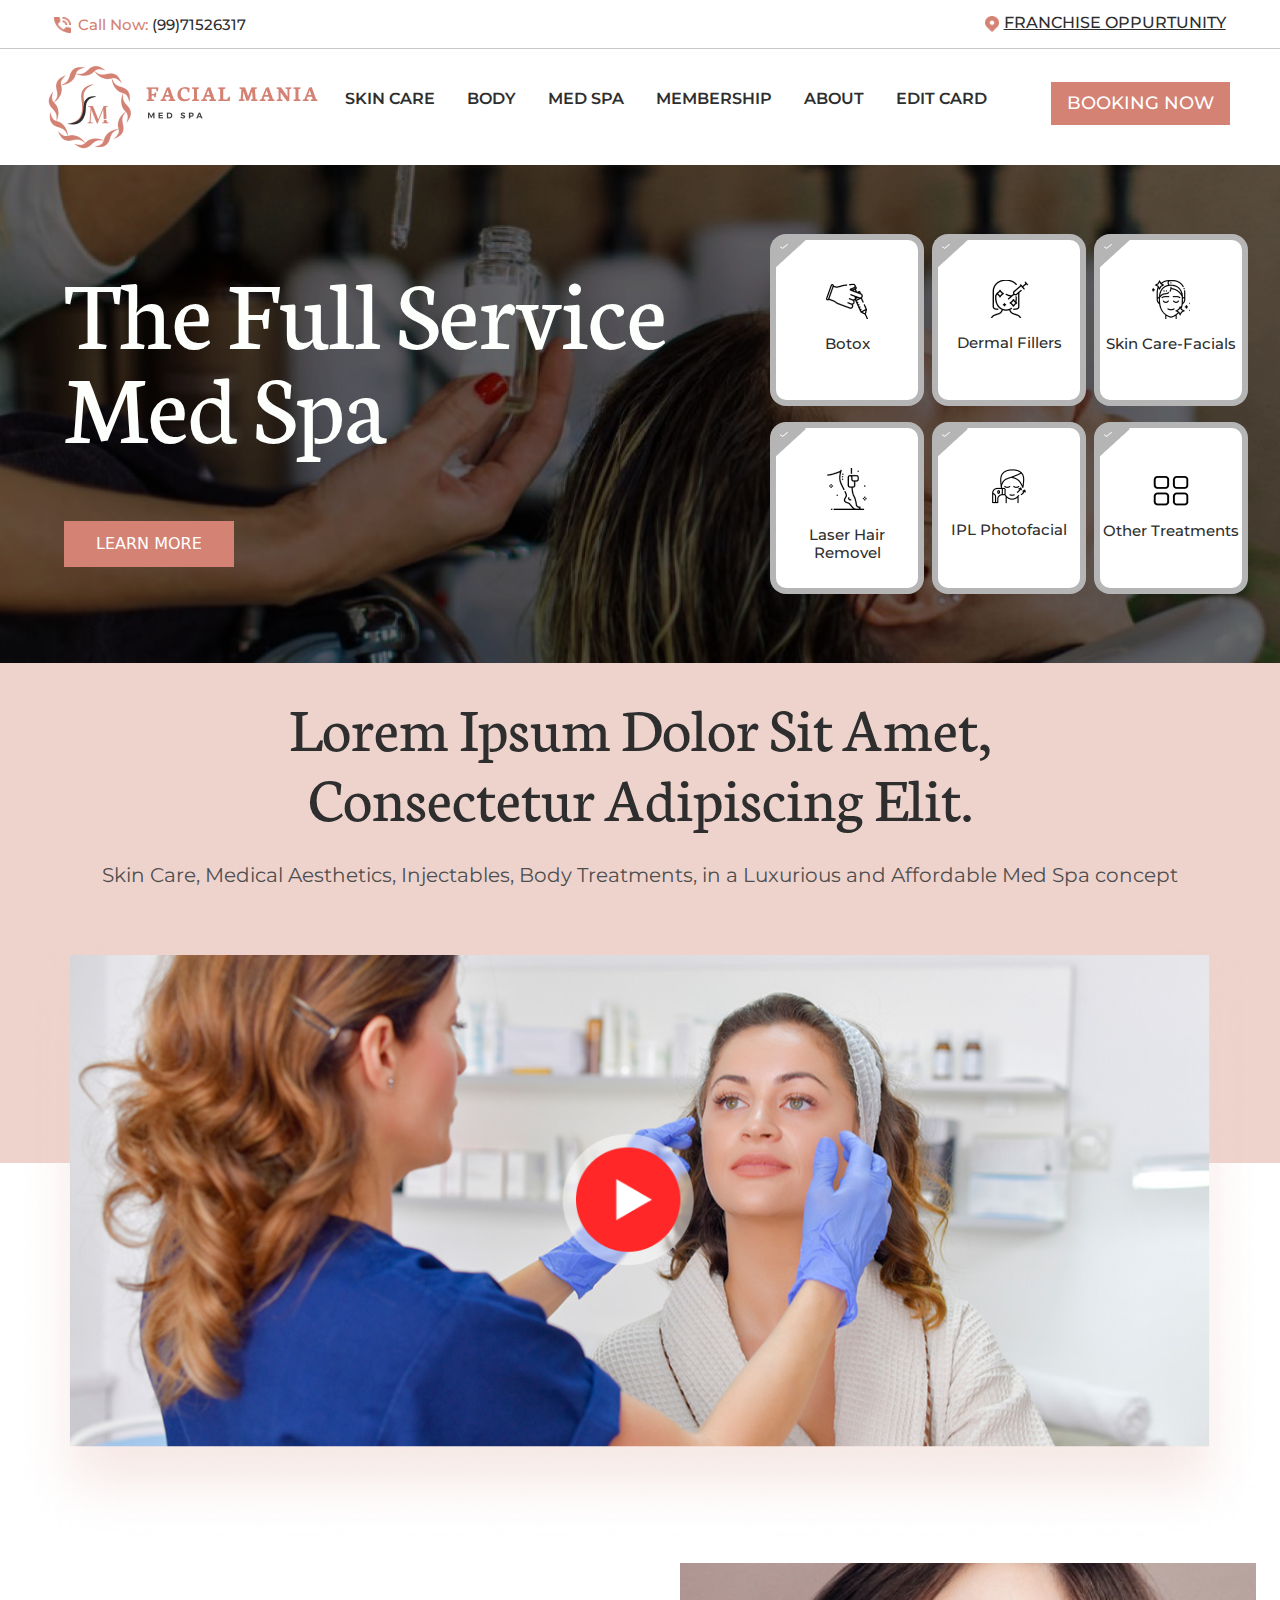
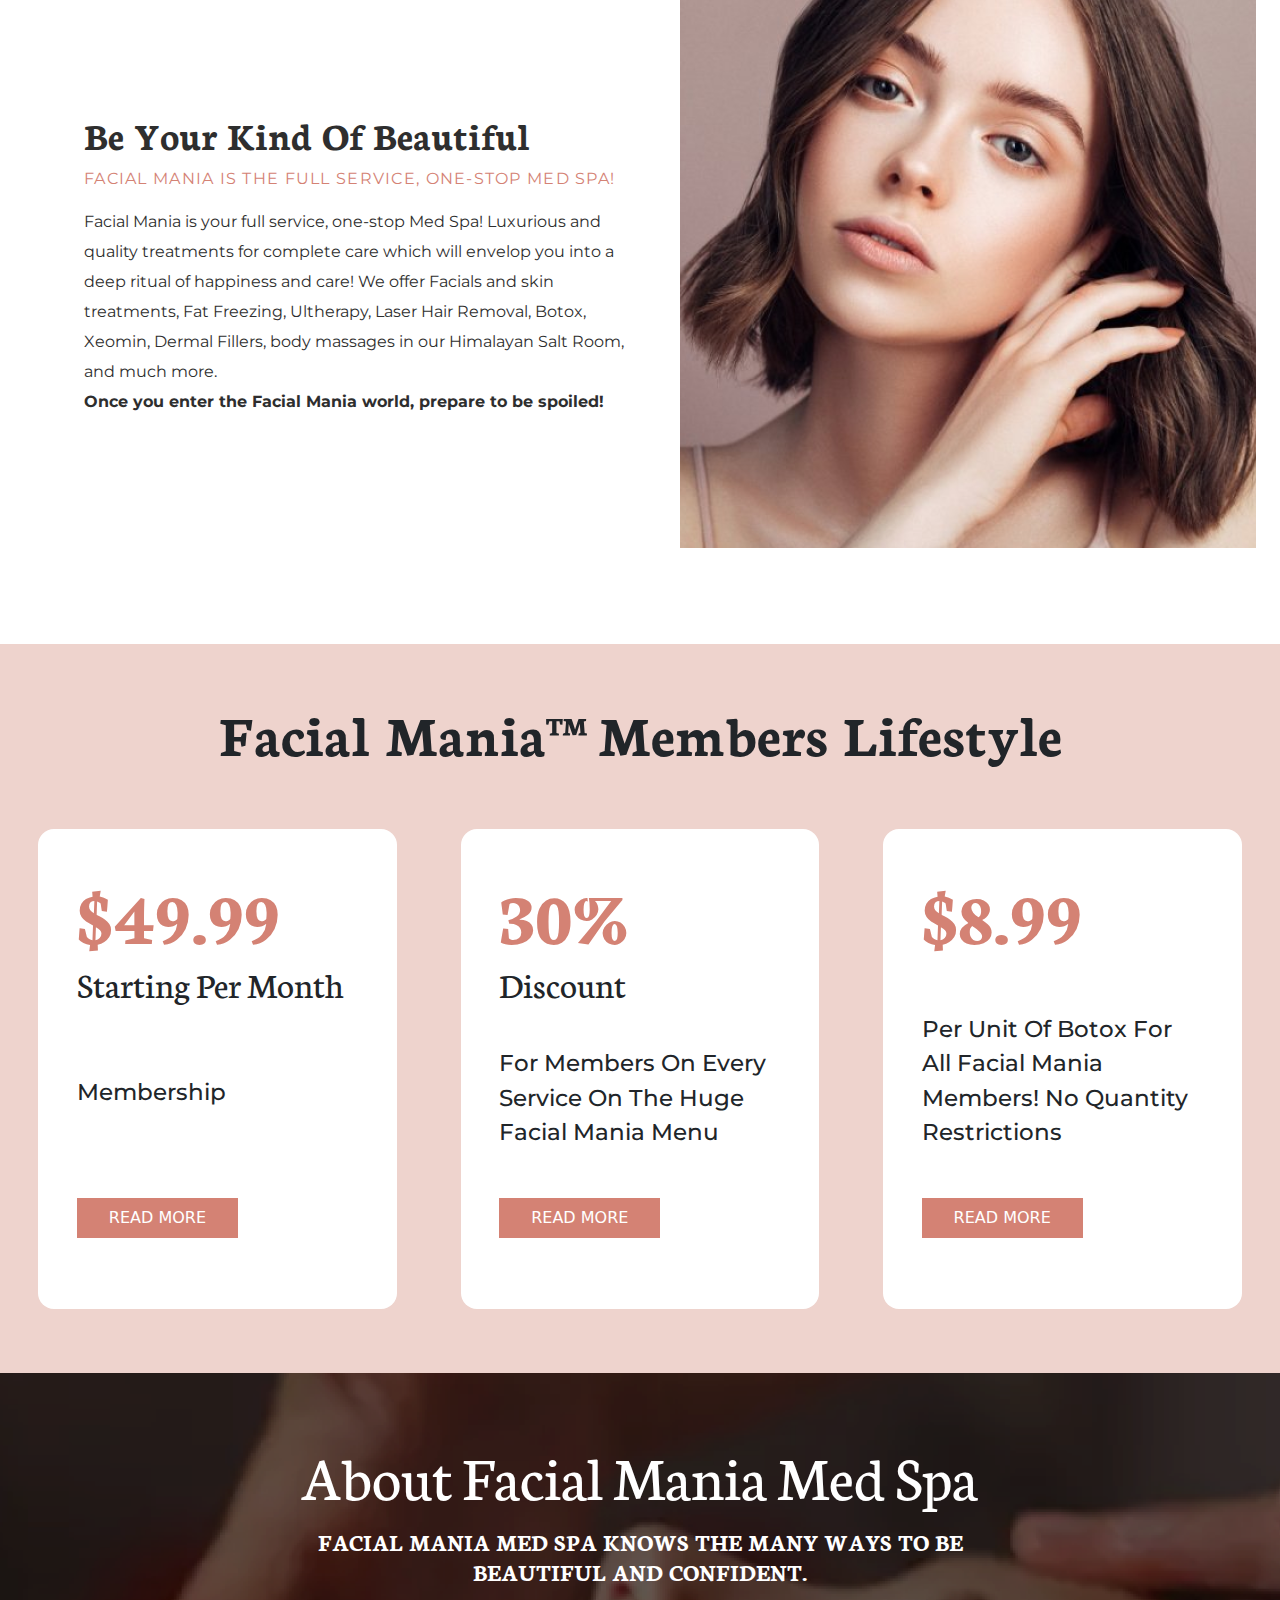
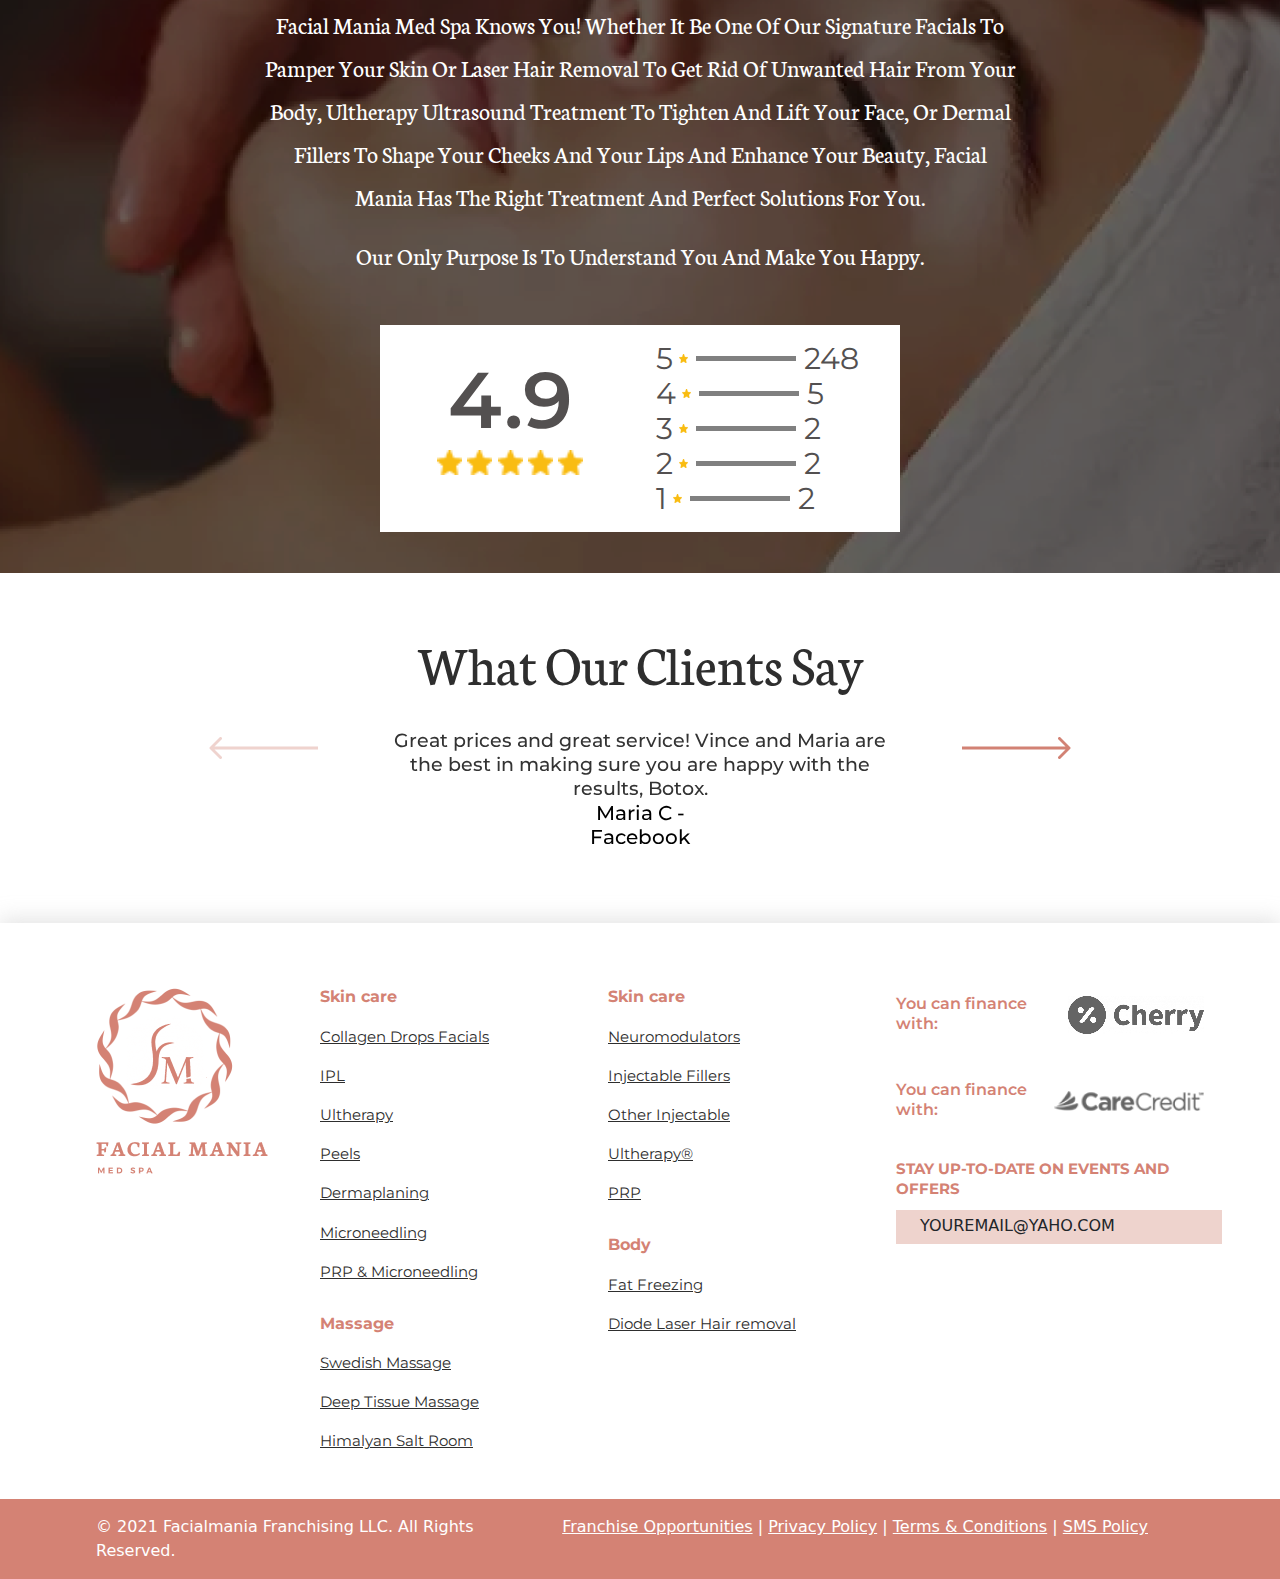
<file: index.html>
<!DOCTYPE html>
<html lang="en">

<head>
    <meta charset="UTF-8">
    <meta http-equiv="X-UA-Compatible" content="IE=edge">
    <meta name="viewport" content="width=device-width, initial-scale=1.0">

    
    <!-- cdn link for fonts -->
    <link rel="stylesheet" href="https://cdnjs.cloudflare.com/ajax/libs/font-awesome/6.2.0/css/all.min.css">

    <!-- bootstrap css link  -->
    <link rel="stylesheet" href="https://cdn.jsdelivr.net/npm/bootstrap@5.2.3/dist/css/bootstrap.min.css">

    <!-- Link Swiper's CSS -->
    <link rel="stylesheet" href="https://cdn.jsdelivr.net/npm/swiper/swiper-bundle.min.css"/>

    <link rel="stylesheet" href="sass/home/home.css">
    <link rel="stylesheet" href="sass/slider/swiper.css">
    <link rel="stylesheet" href="sass/navbar/navbar.css">
    <link rel="stylesheet" href="sass/footer/footer.css">
    <title>Home-Facial Mania</title>
</head>

<body>

    <header>
        <div class="top-bar">
            <div class="phone-num">
                <img src="images/call.png" alt="">
                <p>Call Now: <span>(99)71526317</span></p>
            </div>
            <div class="franchise-link">
                <img src="images/location.png" alt="">
                <a href="franchise.html">Franchise oppurtunity</a>
            </div>
        </div>
        <hr>

        <nav>
            <div class="row main-navbar">
                <div class="col-lg-2 logo-section">
                    <div class="pc-logo">
                        <a href="index.html">
                            <img src="images/nav-logo.png" alt="">
                        </a>
                    </div>
                    <div class="mbl-logo">
                        <a href="">
                            <img src="images/mobile-logo.png" alt="">
                        </a>
                    </div>
                </div>
                <div class="col-lg-10 menu-list">
                    <ul>
                        <li>
                            <a href="">skin care</a>
                        </li>
                        <li>
                            <a href="">body </a>
                        </li>
                        <li>
                            <a href="">med spa</a>
                        </li>
                        <li>
                            <a href="membership.html">membership</a>
                        </li>
                        <li>
                            <a href="about.html">about</a>
                        </li>
                        <li>
                            <a href="">edit card</a>
                        </li>
                    </ul>
                    <button>
                        <a href="">Booking Now</a>
                    </button>
                </div>
            </div>
            <div class="menu-bar">
                <i class="fa-solid fa-bars"></i>
            </div>
        </nav>

    </header>

    <!-- main home section  -->

    <div class="container-fluid main-section">
        <div class="row">
            <div class="col-xl-7 col-lg-6 main-heading">
                <h1>
                    The Full Service Med Spa
                </h1>
                <button class="learn-more-btn">
                    <a href="">Learn More</a>
                </button>
            </div>
            <div class="col-xl-5 col-lg-6 main-btn-section">
                <div class="btn-section">
                    <div class="inner-btn">
                        <a href="">
                            <img src="images/botox.png" alt="">
                            <p>Botox</p>
                        </a>
                        <img class="tick" src="images/tick.png" alt="">
                        <img class="vector" src="images/Vector 1.png" alt="">
                    </div>
                    <div class="inner-btn">
                        <a href="">
                            <img src="images/dermal.png" alt="">
                            <p>Dermal Fillers</p>
                        </a>
                        <img class="tick" src="images/tick.png" alt="">
                        <img class="vector" src="images/Vector 1.png" alt="">
                    </div>
                    <div class="inner-btn">
                        <a href="">
                            <img src="images/skincare.png" alt="">
                            <p>Skin Care-Facials</p>
                        </a>
                        <img class="tick" src="images/tick.png" alt="">
                        <img class="vector" src="images/Vector 1.png" alt="">
                    </div>
                </div>
                <div class="btn-section">
                    <div class="inner-btn">
                        <a href="">
                            <img src="images/laser.png" alt="">
                            <p>Laser Hair Removel</p>
                        </a>
                        <img class="tick" src="images/tick.png" alt="">
                        <img class="vector" src="images/Vector 1.png" alt="">
                    </div>
                    <div class="inner-btn">
                        <a href="">
                            <img src="images/ipl.png" alt="">
                            <p>IPL Photofacial</p>
                        </a>
                        <img class="tick" src="images/tick.png" alt="">
                        <img class="vector" src="images/Vector 1.png" alt="">
                    </div>
                    <div class="inner-btn">
                        <a href="">
                            <img src="images/other.png" alt="">
                            <p>Other Treatments</p>
                        </a>
                        <img class="tick" src="images/tick.png" alt="">
                        <img class="vector" src="images/Vector 1.png" alt="">
                    </div>
                </div>
            </div>
        </div>
    </div>

    <!-- video content section  -->

    <div class="container-fluid video-section">
        <div class="video-heading">
            <h4>Lorem ipsum dolor sit amet, consectetur adipiscing elit.</h4>
            <p>Skin Care, Medical Aesthetics, Injectables, Body Treatments, in a Luxurious and Affordable Med Spa
                concept
            </p>
        </div>
        <div class="video-img">
            <img src="images/youtube1.png" alt="">
        </div>

    </div>

    <!-- beauty details section  -->

    <div class="container-fluid beauty">
        <div class="row main-b-sec">
            <div class="col-lg-6 content-side">
                <h6>Be Your Kind Of Beautiful
                </h6>
                <span>Facial Mania is the full service, one-stop Med Spa!
                </span>
                <p>Facial Mania is your full service, one-stop Med Spa! Luxurious and quality treatments for complete
                    care which will envelop you into a deep ritual of happiness and care! We offer Facials and skin
                    treatments, Fat Freezing, Ultherapy, Laser Hair Removal, Botox, Xeomin, Dermal Fillers, body
                    massages in our Himalayan Salt Room, and much more. <br>
                    <b>Once you enter the Facial Mania world, prepare to be spoiled!</b>
                </p>
            </div>
            <div class="col-lg-6 img-side">
                <img src="images/beauty.png" alt="">
            </div>
        </div>
    </div>

    <!-- facial packages section  -->

    <div class="container-fluid packages">
        <h4 class="packages-heading">Facial Mania™ Members Lifestyle
        </h4>
        <div class="row main-box">
            <div class="col-lg-6 inner-box">
                <div class="pr-hd">
                    <h4>$49.99</h4>
                    <span>Starting Per Month</span>
                </div>
                <div class="detail">
                    <p class="memb">Membership</p>
                </div>
                <button>
                    <a href="">Read more</a>
                </button>
            </div>
            <div class="col-lg-6 inner-box">
                <div class="pr-hd">  
                    <h4>30%</h4>
                    <span>Discount</span>
                </div>
                <div class="detail">
                    <p>for members on every service on the huge Facial Mania Menu</p>
                </div>
                <button>
                    <a href="">Read more</a>
                </button>
            </div>
            <div class="col-lg-6 inner-box">
                <div class="pr-hd">
                    <h4>$8.99</h4>
                </div>
                <div class="detail">
                    <p>Per unit of Botox for all Facial Mania Members! No quantity restrictions</p>
                </div>
                <button>
                    <a href="">Read more</a>
                </button>
            </div>
        </div>
    </div>

    <!-- about med spa section  -->
    
    <div class="container-fluid about-med-spa">
        <div class="abt-content">
            <h4>About Facial Mania Med Spa
            </h4>
            <p class="under-hd">Facial Mania Med Spa knows the many ways to be Beautiful and Confident.
            </p>
            <p>Facial Mania Med Spa knows you! Whether it be one of our signature Facials to pamper your skin or laser
                hair removal to get rid of unwanted hair from your body, Ultherapy ultrasound treatment to tighten and
                lift your face, or dermal fillers to shape your cheeks and your lips and enhance your beauty, Facial
                Mania has the right treatment and perfect solutions for you.
            </p>
            <p class="happy-line">
                Our only purpose is to understand you and make you happy.
            </p>

        </div>
        <div class="rating-box">
            <div class="total-rating-side">
                <p>4.9</p>
                <img src="images/star.png" alt="">
                <img src="images/star.png" alt="">
                <img src="images/star.png" alt="">
                <img src="images/star.png" alt="">
                <img src="images/star.png" alt="">
            </div>
            <div class="giving-rating-side">
                <div class="rating">
                    5 <img src="images/star.png" alt="">
                    <div class="line"></div>
                    248
                </div>
                <div class="rating">
                    4 <img src="images/star.png" alt="">
                    <div class="line"></div>
                    5
                </div>
                <div class="rating">
                    3 <img src="images/star.png" alt="">
                    <div class="line"></div>
                    2
                </div>
                <div class="rating">
                    2 <img src="images/star.png" alt="">
                    <div class="line"></div>
                    2
                </div>
                <div class="rating">
                    1 <img src="images/star.png" alt="">
                    <div class="line"></div>
                    2
                </div>
            </div>
        </div>
    </div>

    <!-- client feedback section  -->

     <!-- Swiper -->

     <div class="swiper mySwiper">
        <p class="client-heading">
            What Our Clients Say
        </p>
        <div class="swiper-wrapper">
          <div class="swiper-slide">
            <p>Great prices and great service! Vince and Maria are the best in making sure you are happy with the results, Botox.
            </p>
            <p class="client-name">Maria C
                - Facebook</p>
          </div>
          <div class="swiper-slide">
            <p>Great prices and great service! Vince and Maria are the best in making sure you are happy with the results, Botox.
            </p>
            <p class="client-name">Helena D
                - Twitter</p>
          </div>
          <div class="swiper-slide">
            <p>Great prices and great service! Vince and Maria are the best in making sure you are happy with the results, Botox.
            </p>
            <p class="client-name">Natasha F
                - Telegram</p>
          </div>
          <div class="swiper-slide">
            <p>Great prices and great service! Vince and Maria are the best in making sure you are happy with the results, Botox.
            </p>
            <p class="client-name">Sophia M
                - Instagram</p>
          </div>
        </div>
        <div class="swiper-button-next">
            <img id="next-arrow" src="images/right-arrow.png" alt="">
        </div>
        <div class="swiper-button-prev">
            <img id="prev-arrow" src="images/left-arrow.png" alt="">
        </div>
        <div class="swiper-pagination"></div>
      </div>
 
      <!-- footer section  -->

      <footer>
         <div class="row main-footer">
            <div class="col-lg-2 col-md-4  logo-section">
                <img src="images/footer-logo.png" alt="">
            </div>
            <div class="col-lg-3 col-md-3  skin-massage-list">
                <ul>
                    <li class="menu-heading">
                        <a href="">Skin care</a>
                    </li>
                    <li>
                        <a href="">Collagen Drops Facials</a>
                    </li>
                    <li>
                        <a href="">IPL</a>
                    </li>
                    <li>
                        <a href="">Ultherapy</a>
                    </li>
                    <li>
                        <a href="">Peels</a>
                    </li>
                    <li>
                        <a href="">
                            Dermaplaning
                        </a>
                    </li>
                    <li>
                        <a href="">Microneedling</a>
                    </li>
                    <li>
                        <a href="">PRP & Microneedling</a>
                    </li>
                </ul>
                <ul>
                    <li class="menu-heading">
                        <a href="">Massage</a>
                    </li>
                    <li>
                        <a href="">Swedish Massage</a>
                    </li>
                    <li>
                        <a href="">Deep Tissue Massage</a>
                    </li>
                    <li>
                        <a href="">Himalyan Salt Room</a>
                    </li>
                </ul>
            </div>
            <div class="col-lg-3 col-md-4 skin-massage-list">
                <ul>
                    <li class="menu-heading">
                        <a href="">Skin care</a>
                    </li>
                    <li>
                        <a href="">Neuromodulators</a>
                    </li>
                    <li>
                        <a href="">Injectable Fillers</a>
                    </li>
                    <li>
                        <a href="">Other Injectable</a>
                    </li>
                    <li>
                        <a href="">Ultherapy®</a>
                    </li>
                    <li>
                        <a href="">PRP</a>
                    </li>
                </ul>
                <ul>
                    <li class="menu-heading">
                        <a href="">Body</a>
                    </li>
                    <li>
                        <a href="">Fat Freezing</a>
                    </li>
                    <li>
                        <a href="">Diode Laser Hair removal</a>
                    </li>
                </ul>
            </div>
            <div class="col-lg-4 col-md-4 finance-email">
                <div class="cherry-care">
                    <p>You can finance with:</p>
                    <img src="images/Mask group.png" alt="">
                </div>
                <div class="cherry-care">
                    <p>You can finance with:</p>
                    <img src="images/care 1.png" alt="">
                </div>
                <div class="for-email">
                    <p>STAY UP-TO-DATE ON EVENTS AND OFFERS</p>
                    <span>YOUREMAIL@YAHO.COM</span>
                </div>
            </div>
         </div>

         <div class="row lower-footer">
            <div class="col-lg-5 reserved">
                <p>© 2021 Facialmania Franchising LLC. All Rights Reserved.</p>
            </div>
            <div class="col-lg-6 f-links">
                <p> 
                    <a href="">Franchise Opportunities</a> | <a href="">Privacy Policy</a> | <a href="">Terms & Conditions</a> | <a href="">SMS Policy</a>
                </p>
            </div>
         </div>
      </footer>

    <!-- bootstrap js link  -->
    <script src="https://cdn.jsdelivr.net/npm/bootstrap@5.2.3/dist/js/bootstrap.bundle.min.js"></script>

     <!-- Swiper JS -->
     <script src="https://cdn.jsdelivr.net/npm/swiper/swiper-bundle.min.js"></script>

     <!-- external js link  -->
     <script src="js/facial-mania.js"></script>

</body>

</html>
</file>
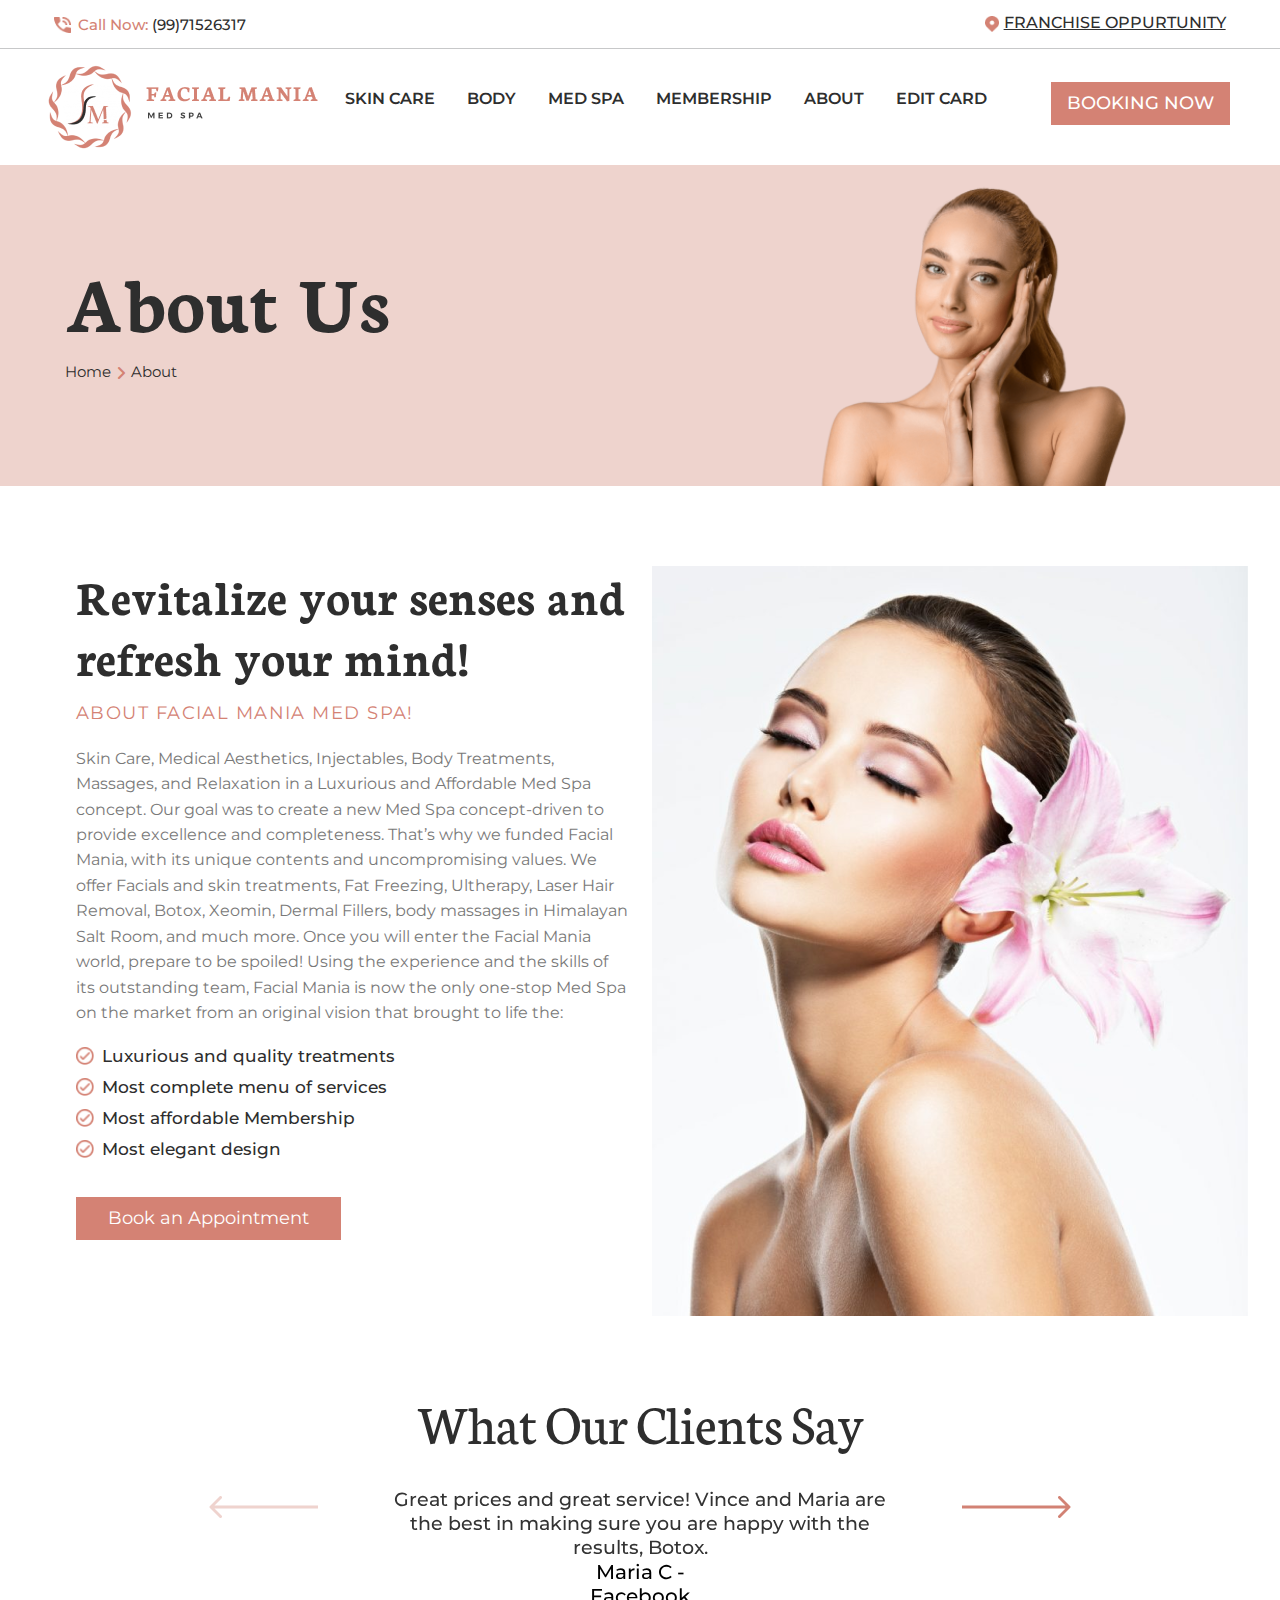
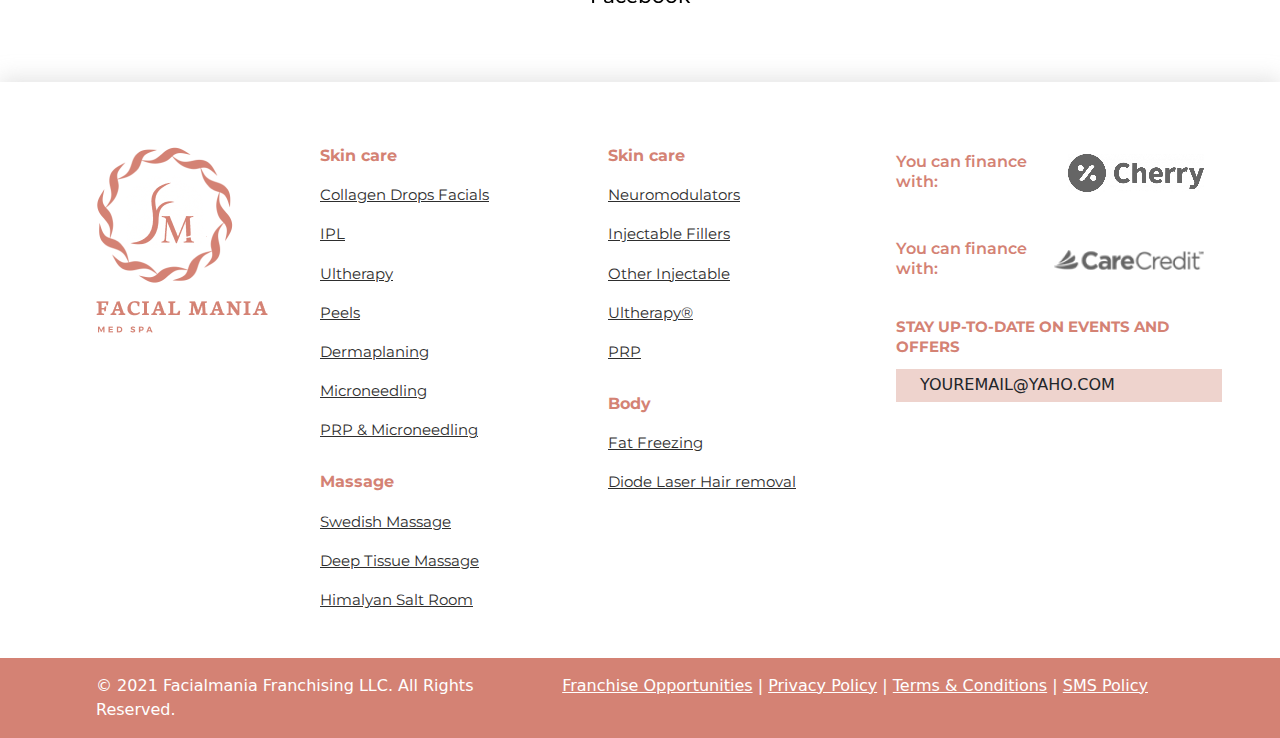
<file: about.html>
<!DOCTYPE html>
<html lang="en">

<head>
    <meta charset="UTF-8">
    <meta http-equiv="X-UA-Compatible" content="IE=edge">
    <meta name="viewport" content="width=device-width, initial-scale=1.0">


    <!-- cdn link for fonts -->
    <link rel="stylesheet" href="https://cdnjs.cloudflare.com/ajax/libs/font-awesome/6.2.0/css/all.min.css">

    <!-- bootstrap css link  -->
    <link rel="stylesheet" href="https://cdn.jsdelivr.net/npm/bootstrap@5.2.3/dist/css/bootstrap.min.css">

    <!-- Link Swiper's CSS -->
    <link rel="stylesheet" href="https://cdn.jsdelivr.net/npm/swiper/swiper-bundle.min.css" />

    <link rel="stylesheet" href="sass/about/about.css">
    <link rel="stylesheet" href="sass/slider/swiper.css">
    <link rel="stylesheet" href="sass/navbar/navbar.css">
    <link rel="stylesheet" href="sass/footer/footer.css">
    <title>About-Facial Mania</title>
</head>

<body>

    <header>
        <div class="top-bar">
            <div class="phone-num">
                <img src="images/call.png" alt="">
                <p>Call Now: <span>(99)71526317</span></p>
            </div>
            <div class="franchise-link">
                <img src="images/location.png" alt="">
                <a href="franchise.html">Franchise oppurtunity</a>
            </div>
        </div>
        <hr>

        <nav>
            <div class="row main-navbar">
                <div class="col-lg-2 logo-section">
                    <div class="pc-logo">
                        <a href="index.html">
                            <img src="images/nav-logo.png" alt="">
                        </a>
                    </div>
                    <div class="mbl-logo">
                        <a href="">
                            <img src="images/mobile-logo.png" alt="">
                        </a>
                    </div>
                </div>
                <div class="col-lg-10 menu-list">
                    <ul>
                        <li>
                            <a href="">skin care</a>
                        </li>
                        <li>
                            <a href="">body </a>
                        </li>
                        <li>
                            <a href="">med spa</a>
                        </li>
                        <li>
                            <a href="membership.html">membership</a>
                        </li>
                        <li>
                            <a href="about.html">about</a>
                        </li>
                        <li>
                            <a href="">edit card</a>
                        </li>
                    </ul>
                    <button>
                        <a href="">Booking Now</a>
                    </button>
                </div>
            </div>
            <div class="menu-bar">
                <i class="fa-solid fa-bars"></i>
            </div>
        </nav>

    </header>

    <!-- about front section  -->

    <div class="container-fluid head-nav">
        <div class="row all-content">
            <!-- 1st coulmn  -->
            <div class="col-lg-7 heading-navbar">
                <h2>About Us</h2>
                <div class="mini-navbar">
                    <ul>
                        <li>
                            <a href="index.html">Home </a>
                        </li>
                        <i class="fa-solid fa-angle-right"></i>
                        <li>
                            <a href="about.html">About</a>
                        </li>
                    </ul>
                </div>
            </div>

            <!-- 2nd column  -->
            <div class="col-lg-4 main-img">
                <img src="images/women-main.png" alt="">
            </div>
        </div>
    </div>

    <!-- Revitalize your senses and refresh your mind!   -->

    <div class="container-fluid sense-fresh-mind">
          <div class="row all-content">
            <!-- 1st column  -->
            <div class="col-lg-6 content-side">
                <h2>Revitalize your senses and refresh your mind!</h2>
                <span>About Facial Mania Med Spa!</span>
                <p>Skin Care, Medical Aesthetics, Injectables, Body Treatments, Massages, and Relaxation in a Luxurious and Affordable Med Spa concept. Our goal was to create a new Med Spa concept-driven to provide excellence and completeness. That’s why we funded Facial Mania, with its unique contents and uncompromising values. We offer Facials and skin treatments, Fat Freezing, Ultherapy, Laser Hair Removal, Botox, Xeomin, Dermal Fillers, body massages in Himalayan Salt Room, and much more. Once you will enter the Facial Mania world, prepare to be spoiled! Using the experience and the skills of its outstanding team, Facial Mania is now the only one-stop Med Spa on the market from an original vision that brought to life the:</p>
                <div class="list-data">
                  <img src="images/tick-cr.png" alt="">
                  <li>Luxurious and quality treatments</li>
                </div>
                <div class="list-data">
                    <img src="images/tick-cr.png" alt="">
                    <li>Most complete menu of services</li>
                 </div>
                 <div class="list-data">
                    <img src="images/tick-cr.png" alt="">
                    <li>Most affordable Membership</li>
                 </div>
                 <div class="list-data">
                    <img src="images/tick-cr.png" alt="">
                    <li>Most elegant design</li>
                 </div>

                 <button>
                    <a href="">Book an Appointment</a>
                 </button>
            </div>

            <!-- 2nd column  -->

            <div class="col-lg-5 img-side">
                <img src="images/beauty-f.png" alt="">
            </div>
          </div>
    </div>

    <!-- client feedback section  -->

    <div class="swiper mySwiper">
        <p class="client-heading">
            What Our Clients Say
        </p>
        <div class="swiper-wrapper">
          <div class="swiper-slide">
            <p>Great prices and great service! Vince and Maria are the best in making sure you are happy with the results, Botox.
            </p>
            <p class="client-name">Maria C
                - Facebook</p>
          </div>
          <div class="swiper-slide">
            <p>Great prices and great service! Vince and Maria are the best in making sure you are happy with the results, Botox.
            </p>
            <p class="client-name">Helena D
                - Twitter</p>
          </div>
          <div class="swiper-slide">
            <p>Great prices and great service! Vince and Maria are the best in making sure you are happy with the results, Botox.
            </p>
            <p class="client-name">Natasha F
                - Telegram</p>
          </div>
          <div class="swiper-slide">
            <p>Great prices and great service! Vince and Maria are the best in making sure you are happy with the results, Botox.
            </p>
            <p class="client-name">Sophia M
                - Instagram</p>
          </div>
        </div>
        <div class="swiper-button-next">
            <img id="next-arrow" src="images/right-arrow.png" alt="">
        </div>
        <div class="swiper-button-prev">
            <img id="prev-arrow" src="images/left-arrow.png" alt="">
        </div>
        <div class="swiper-pagination"></div>
      </div>

        <!-- footer section  -->

    <footer>
        <div class="row main-footer">
            <div class="col-lg-2 col-md-4  logo-section">
                <img src="images/footer-logo.png" alt="">
            </div>
            <div class="col-lg-3 col-md-3  skin-massage-list">
                <ul>
                    <li class="menu-heading">
                        <a href="">Skin care</a>
                    </li>
                    <li>
                        <a href="">Collagen Drops Facials</a>
                    </li>
                    <li>
                        <a href="">IPL</a>
                    </li>
                    <li>
                        <a href="">Ultherapy</a>
                    </li>
                    <li>
                        <a href="">Peels</a>
                    </li>
                    <li>
                        <a href="">
                            Dermaplaning
                        </a>
                    </li>
                    <li>
                        <a href="">Microneedling</a>
                    </li>
                    <li>
                        <a href="">PRP & Microneedling</a>
                    </li>
                </ul>
                <ul>
                    <li class="menu-heading">
                        <a href="">Massage</a>
                    </li>
                    <li>
                        <a href="">Swedish Massage</a>
                    </li>
                    <li>
                        <a href="">Deep Tissue Massage</a>
                    </li>
                    <li>
                        <a href="">Himalyan Salt Room</a>
                    </li>
                </ul>
            </div>
            <div class="col-lg-3 col-md-4 skin-massage-list">
                <ul>
                    <li class="menu-heading">
                        <a href="">Skin care</a>
                    </li>
                    <li>
                        <a href="">Neuromodulators</a>
                    </li>
                    <li>
                        <a href="">Injectable Fillers</a>
                    </li>
                    <li>
                        <a href="">Other Injectable</a>
                    </li>
                    <li>
                        <a href="">Ultherapy®</a>
                    </li>
                    <li>
                        <a href="">PRP</a>
                    </li>
                </ul>
                <ul>
                    <li class="menu-heading">
                        <a href="">Body</a>
                    </li>
                    <li>
                        <a href="">Fat Freezing</a>
                    </li>
                    <li>
                        <a href="">Diode Laser Hair removal</a>
                    </li>
                </ul>
            </div>
            <div class="col-lg-4 col-md-4 finance-email">
                <div class="cherry-care">
                    <p>You can finance with:</p>
                    <img src="images/Mask group.png" alt="">
                </div>
                <div class="cherry-care">
                    <p>You can finance with:</p>
                    <img src="images/care 1.png" alt="">
                </div>
                <div class="for-email">
                    <p>STAY UP-TO-DATE ON EVENTS AND OFFERS</p>
                    <span>YOUREMAIL@YAHO.COM</span>
                </div>
            </div>
        </div>

        <div class="row lower-footer">
            <div class="col-lg-5 reserved">
                <p>© 2021 Facialmania Franchising LLC. All Rights Reserved.</p>
            </div>
            <div class="col-lg-6 f-links">
                <p>
                    <a href="">Franchise Opportunities</a> | <a href="">Privacy Policy</a> | <a href="">Terms &
                        Conditions</a> | <a href="">SMS Policy</a>
                </p>
            </div>
        </div>
    </footer>

    <!-- bootstrap js link  -->
    <script src="https://cdn.jsdelivr.net/npm/bootstrap@5.2.3/dist/js/bootstrap.bundle.min.js"></script>

    <!-- Swiper JS -->
    <script src="https://cdn.jsdelivr.net/npm/swiper/swiper-bundle.min.js"></script>

    <!-- external js link  -->
    <script src="js/facial-mania.js"></script>

</body>
</html>
</file>
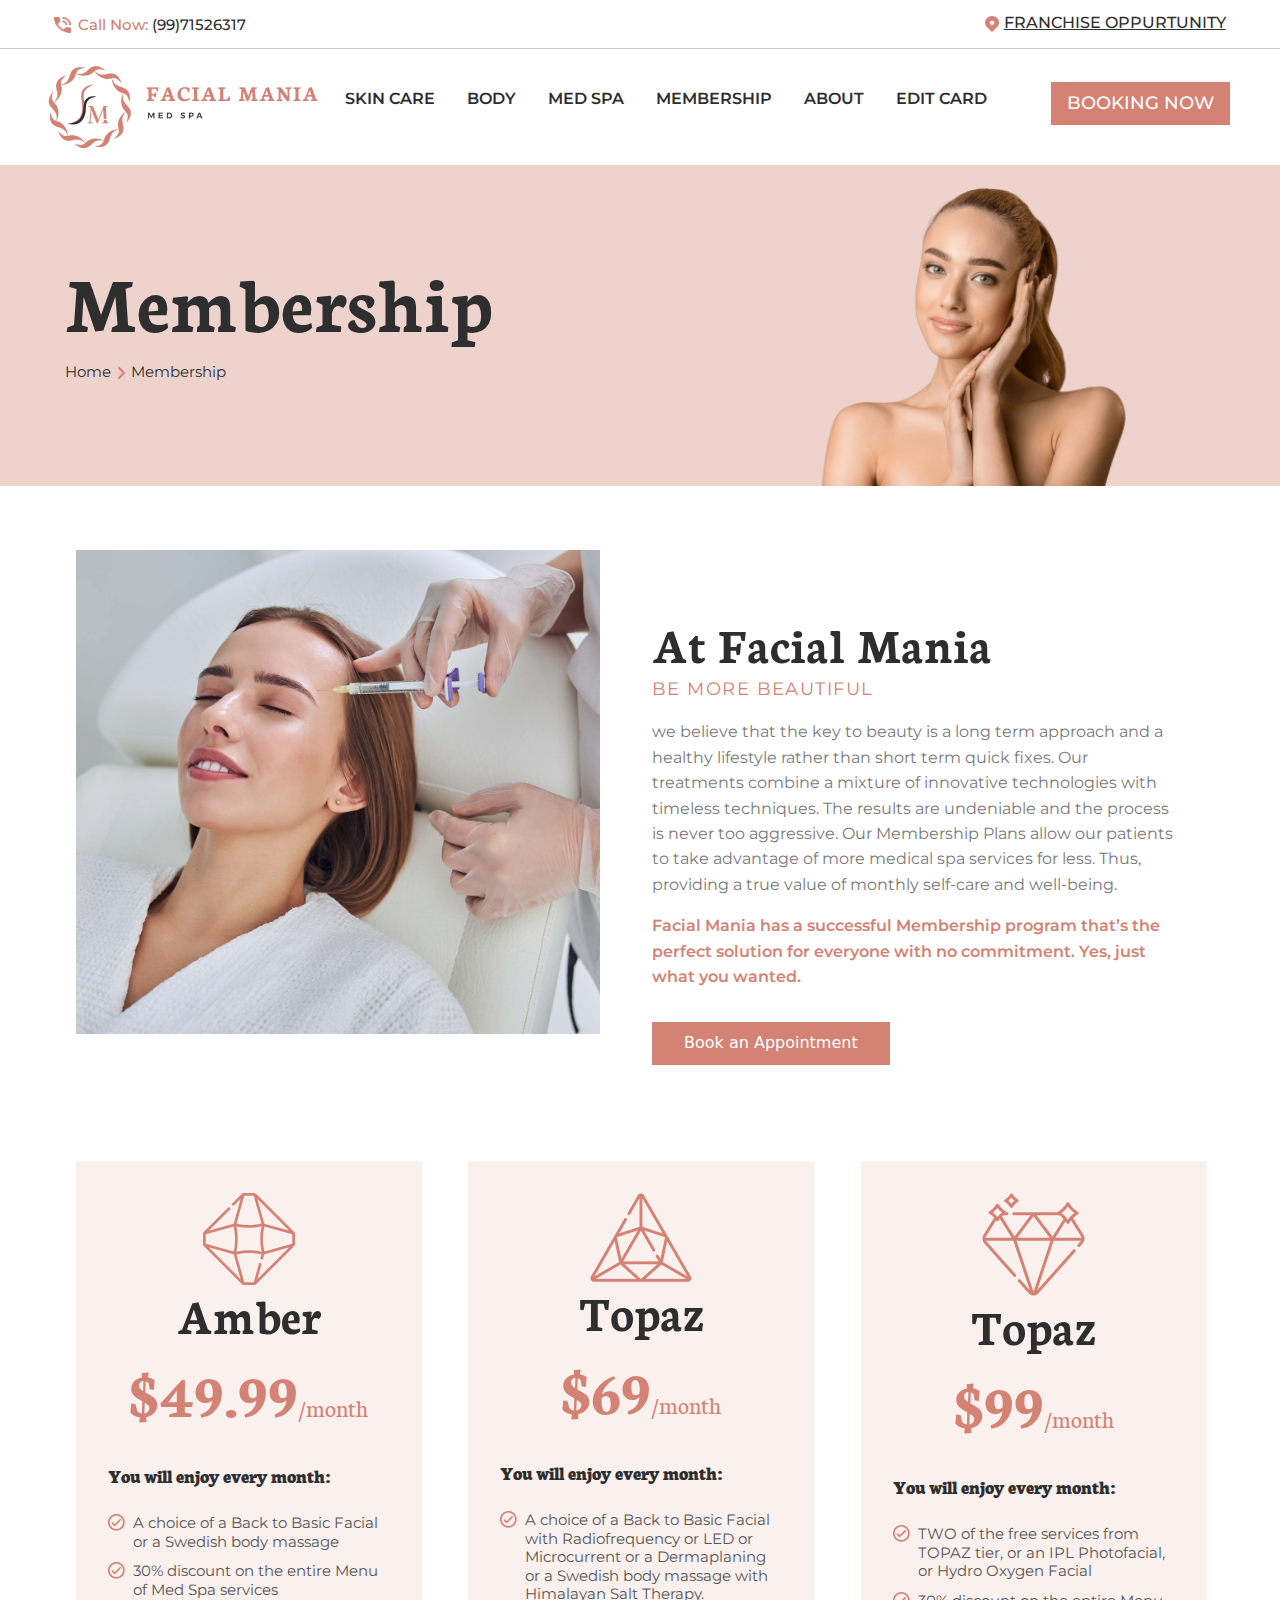
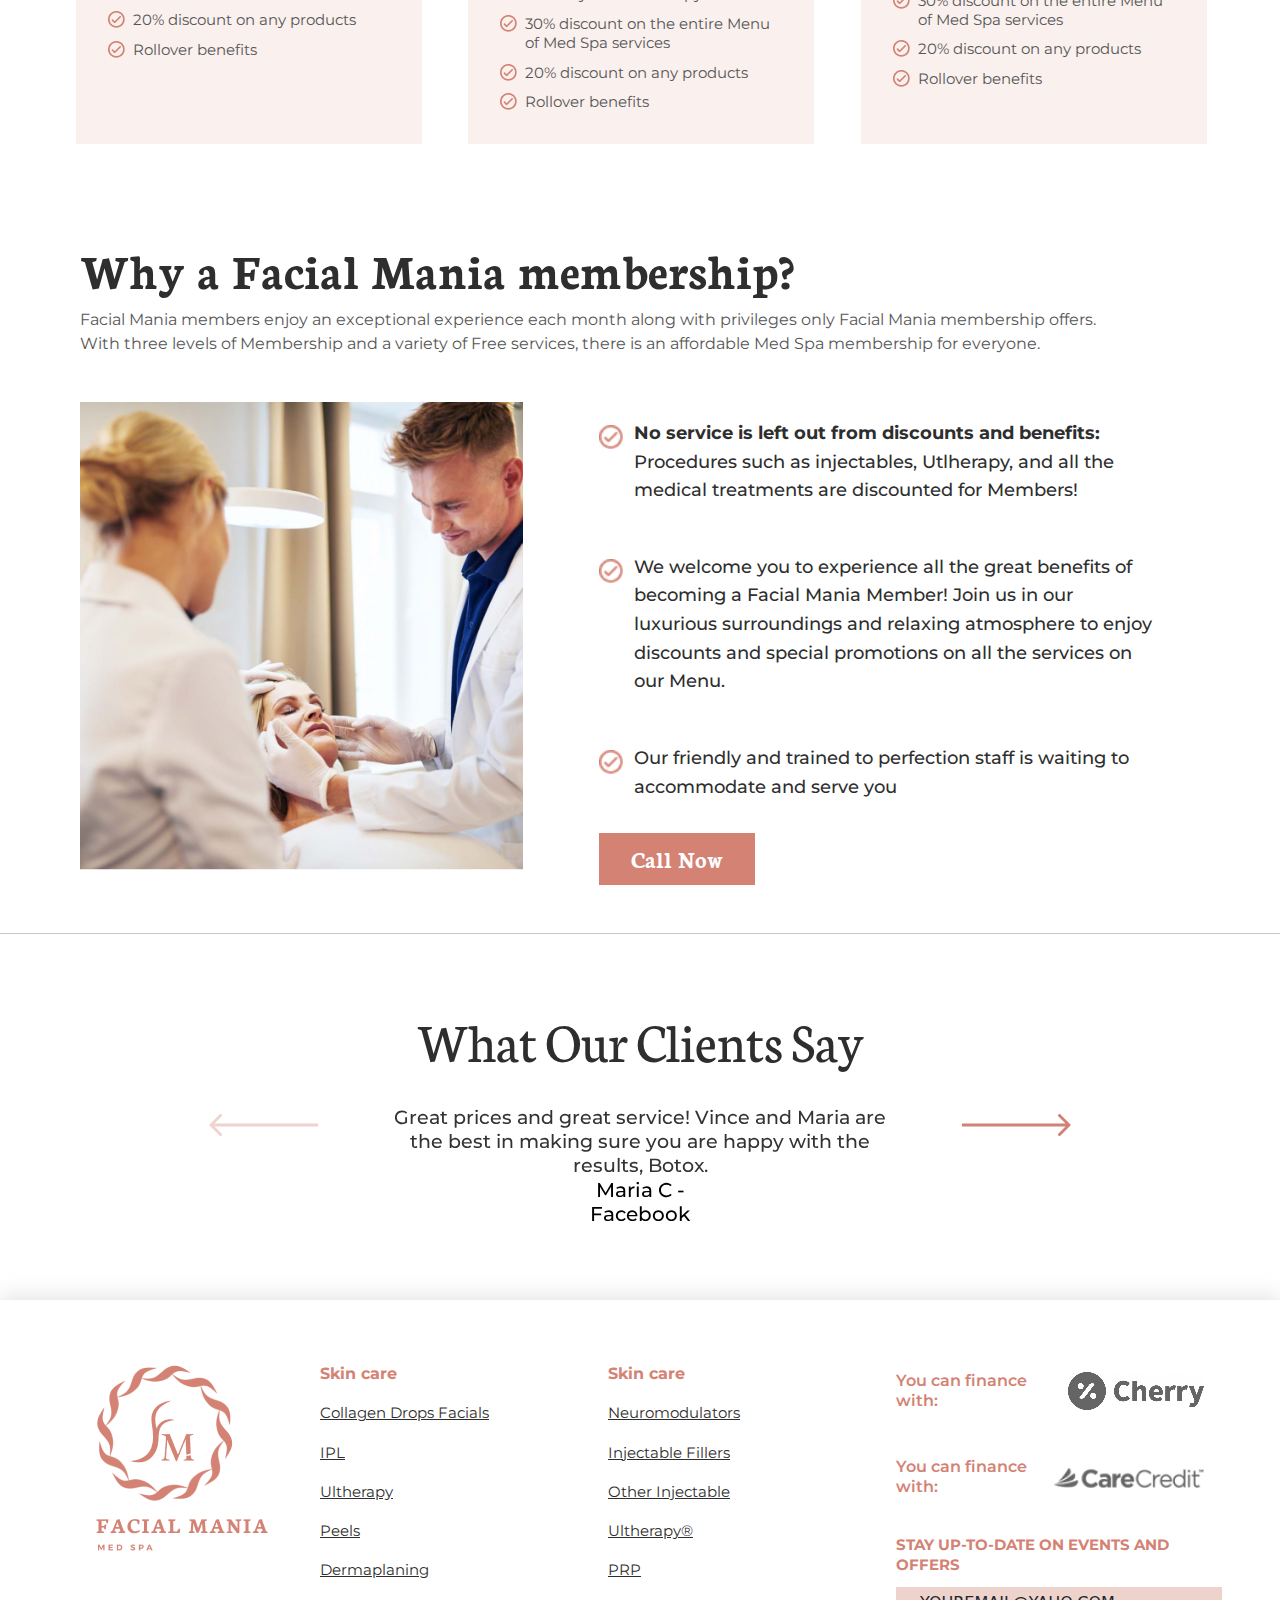
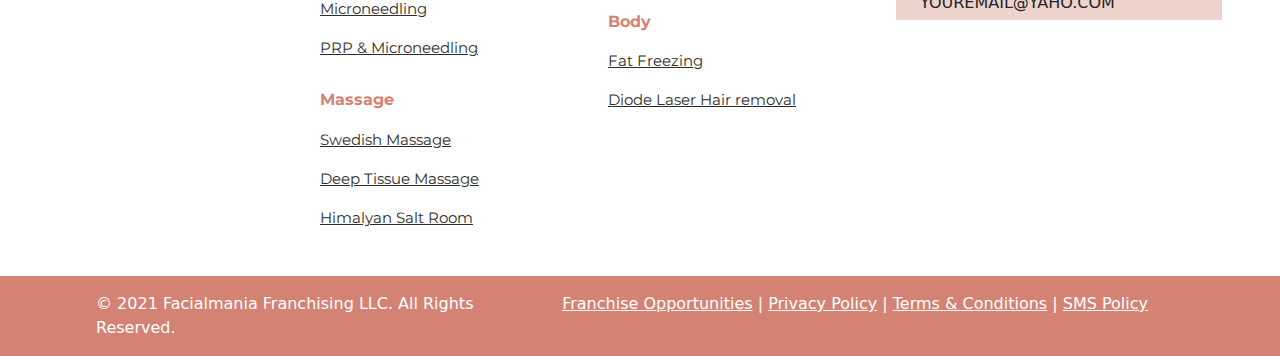
<file: membership.html>
<!DOCTYPE html>
<html lang="en">

<head>
    <meta charset="UTF-8">
    <meta http-equiv="X-UA-Compatible" content="IE=edge">
    <meta name="viewport" content="width=device-width, initial-scale=1.0">


    <!-- cdn link for fonts -->
    <link rel="stylesheet" href="https://cdnjs.cloudflare.com/ajax/libs/font-awesome/6.2.0/css/all.min.css">

    <!-- bootstrap css link  -->
    <link rel="stylesheet" href="https://cdn.jsdelivr.net/npm/bootstrap@5.2.3/dist/css/bootstrap.min.css">

    <!-- Link Swiper's CSS -->
    <link rel="stylesheet" href="https://cdn.jsdelivr.net/npm/swiper/swiper-bundle.min.css" />

    <link rel="stylesheet" href="sass/membership/membership.css">
    <link rel="stylesheet" href="sass/slider/swiper.css">
    <link rel="stylesheet" href="sass/navbar/navbar.css">
    <link rel="stylesheet" href="sass/footer/footer.css">
    <title>Membership-Facial Mania</title>
</head>

<body>

    <header>
        <div class="top-bar">
            <div class="phone-num">
                <img src="images/call.png" alt="">
                <p>Call Now: <span>(99)71526317</span></p>
            </div>
            <div class="franchise-link">
                <img src="images/location.png" alt="">
                <a href="franchise.html">Franchise oppurtunity</a>
            </div>
        </div>
        <hr>

        <nav>
            <div class="row main-navbar">
                <div class="col-lg-2 logo-section">
                    <div class="pc-logo">
                        <a href="index.html">
                            <img src="images/nav-logo.png" alt="">
                        </a>
                    </div>
                    <div class="mbl-logo">
                        <a href="">
                            <img src="images/mobile-logo.png" alt="">
                        </a>
                    </div>
                </div>
                <div class="col-lg-10 menu-list">
                    <ul>
                        <li>
                            <a href="">skin care</a>
                        </li>
                        <li>
                            <a href="">body </a>
                        </li>
                        <li>
                            <a href="">med spa</a>
                        </li>
                        <li>
                            <a href="membership.html">membership</a>
                        </li>
                        <li>
                            <a href="about.html">about</a>
                        </li>
                        <li>
                            <a href="">edit card</a>
                        </li>
                    </ul>
                    <button>
                        <a href="">Booking Now</a>
                    </button>
                </div>
            </div>
            <div class="menu-bar">
                <i class="fa-solid fa-bars"></i>
            </div>
        </nav>

    </header>

    <!-- memebership front section  -->

    <div class="container-fluid head-nav">
        <div class="row all-content">
            <!-- 1st coulmn  -->
            <div class="col-lg-7 heading-navbar">
                <h2>Membership</h2>
                <div class="mini-navbar">
                    <ul>
                        <li>
                            <a href="index.html">Home </a>
                        </li>
                        <i class="fa-solid fa-angle-right"></i>
                        <li>
                            <a href="membership.html">Membership</a>
                        </li>
                    </ul>
                </div>
            </div>

            <!-- 2nd column  -->
            <div class="col-lg-4 main-img">
                <img src="images/women-main.png" alt="">
            </div>
        </div>
    </div>

    <!-- pretty doctor section  -->

    <div class="container-fluid pretty-dctr">
        <div class="row all-content">
            <!-- 1st coulmn  -->
            <div class="col-lg-6 img-side">
                <img src="images/pretty-dctr.png" alt="">
            </div>
            <!-- 2nd column  -->
            <div class="col-lg-6 content-side">
                <h4>At Facial Mania</h4>
                <span>Be More Beautiful</span>
                <p>we believe that the key to beauty is a long term approach and a healthy lifestyle rather than short
                    term quick fixes.
                    Our treatments combine a mixture of innovative technologies with timeless techniques. The results
                    are undeniable and the process is never too aggressive.
                    Our Membership Plans allow our patients to take advantage of more medical spa services for less.
                    Thus, providing a true value of monthly self-care and well-being.
                </p>
                <p style="color:  #D48274; font-weight: 600;">
                    Facial Mania has a successful Membership program that’s the perfect solution for everyone with no
                    commitment. Yes, just what you wanted.</p>
                    <button>
                        <a href="">Book an Appointment</a>
                    </button>
            </div>
        </div>
    </div>


    <!-- amber topaz daimond secton  -->

    <div class="container-fluid packages-section">
        <div class="row all-content">
            <!-- 1st column  -->
            <div class="col-lg-4 content-box">
                <div class="img-price">
                    <img src="images/amber.png" alt="">
                    <h4>Amber</h4>
                    <p>$49.99<span>/month</span></p>
                </div>
                <div class="list-data">
                    <p>You will enjoy every month:</p>
                    <div class="inner-list">
                        <img src="images/tick-cr.png" alt="">
                        <li>A choice of a Back to Basic Facial or a Swedish body massage</li>
                    </div>
                    <div class="inner-list">
                        <img src="images/tick-cr.png" alt=""> 
                        <li>30% discount on the entire Menu of Med Spa services</li>
                    </div>
                    <div class="inner-list">
                        <img src="images/tick-cr.png" alt="">
                        <li>20% discount on any products </li>
                    </div>
                    <div class="inner-list">
                        <img src="images/tick-cr.png" alt="">
                        <li> Rollover benefits</li>
                    </div>
                </div>
            </div>

             <!-- 2nd column  -->
             <div class="col-lg-4 content-box">
                <div class="img-price">
                    <img src="images/topaz.png" alt="">
                    <h4>Topaz</h4>
                    <p>$69<span>/month</span></p>
                </div>
                <div class="list-data">
                    <p>You will enjoy every month:</p>
                    <div class="inner-list">
                        <img src="images/tick-cr.png" alt="">
                        <li>A choice of a Back to Basic Facial with Radiofrequency or LED or Microcurrent or a Dermaplaning or a Swedish body massage with Himalayan Salt Therapy.</li>
                    </div>
                    <div class="inner-list">
                        <img src="images/tick-cr.png" alt=""> 
                        <li>30% discount on the entire Menu of Med Spa services</li>
                    </div>
                    <div class="inner-list">
                        <img src="images/tick-cr.png" alt="">
                        <li>20% discount on any products </li>
                    </div>
                    <div class="inner-list">
                        <img src="images/tick-cr.png" alt="">
                        <li> Rollover benefits</li>
                    </div>
                </div>
            </div>

                <!-- 3rd column  -->
                <div class="col-lg-4 content-box">
                    <div class="img-price">
                        <img src="images/daimond.png" alt="">
                        <h4>Topaz</h4>
                        <p>$99<span>/month</span></p>
                    </div>
                    <div class="list-data">
                        <p>You will enjoy every month:</p>
                        <div class="inner-list">
                            <img src="images/tick-cr.png" alt="">
                            <li>TWO of the free services from TOPAZ tier, or an IPL Photofacial, or Hydro Oxygen Facial</li>
                        </div>
                        <div class="inner-list">
                            <img src="images/tick-cr.png" alt=""> 
                            <li>30% discount on the entire Menu of Med Spa services</li>
                        </div>
                        <div class="inner-list">
                            <img src="images/tick-cr.png" alt="">
                            <li>20% discount on any products </li>
                        </div>
                        <div class="inner-list">
                            <img src="images/tick-cr.png" alt="">
                            <li> Rollover benefits</li>
                        </div>
                    </div>
                </div>
        </div>
    </div>

    <!-- Why a Facial Mania membership? section  -->

    <div class="contianer-fluid facial-mania-membership">
         <div class="row fm-heading">
            <h2>Why a Facial Mania membership?</h2>
            <p>Facial Mania members enjoy an exceptional experience each month along with privileges only Facial Mania membership offers. With three levels of Membership and a variety of Free services, there is an affordable Med Spa membership for everyone.</p>
         </div>

         <!-- 2nd row  -->
         <div class="row all-content">
               <!-- 1st column  -->
             <div class="col-lg-5 img-side">
                <img src="images/two-dctrs.png" alt="">
             </div>
             <!-- 2nd column  -->
             <div class="col-lg-7 content-side">
                <div class="inner-content">
                    <img src="images/tick-cr.png" alt="">
                    <p><b>No service is left out from discounts and benefits: </b>   <br>          
                     Procedures such as injectables, Utlherapy, and all the medical treatments are discounted for Members!</p>
                </div>
                <div class="inner-content">
                    <img src="images/tick-cr.png" alt="">
                    <p>We welcome you to experience all the great benefits of becoming a Facial Mania Member! Join us in our luxurious surroundings and relaxing atmosphere to enjoy discounts and special promotions on all the services on our Menu.</p>
                </div>
                <div class="inner-content">
                    <img src="images/tick-cr.png" alt="">
                    <p>Our friendly and trained to perfection staff is waiting to accommodate and serve you</p>
                </div>
                <button>
                    <a href="">Call Now</a>
                </button>
             </div>
         </div>
    </div>

    <hr>

    <!-- client feedback section  -->

     <div class="swiper mySwiper">
        <p class="client-heading">
            What Our Clients Say
        </p>
        <div class="swiper-wrapper">
          <div class="swiper-slide">
            <p>Great prices and great service! Vince and Maria are the best in making sure you are happy with the results, Botox.
            </p>
            <p class="client-name">Maria C
                - Facebook</p>
          </div>
          <div class="swiper-slide">
            <p>Great prices and great service! Vince and Maria are the best in making sure you are happy with the results, Botox.
            </p>
            <p class="client-name">Helena D
                - Twitter</p>
          </div>
          <div class="swiper-slide">
            <p>Great prices and great service! Vince and Maria are the best in making sure you are happy with the results, Botox.
            </p>
            <p class="client-name">Natasha F
                - Telegram</p>
          </div>
          <div class="swiper-slide">
            <p>Great prices and great service! Vince and Maria are the best in making sure you are happy with the results, Botox.
            </p>
            <p class="client-name">Sophia M
                - Instagram</p>
          </div>
        </div>
        <div class="swiper-button-next">
            <img id="next-arrow" src="images/right-arrow.png" alt="">
        </div>
        <div class="swiper-button-prev">
            <img id="prev-arrow" src="images/left-arrow.png" alt="">
        </div>
        <div class="swiper-pagination"></div>
      </div>

    <!-- footer section  -->

    <footer>
        <div class="row main-footer">
            <div class="col-lg-2 col-md-4  logo-section">
                <img src="images/footer-logo.png" alt="">
            </div>
            <div class="col-lg-3 col-md-3  skin-massage-list">
                <ul>
                    <li class="menu-heading">
                        <a href="">Skin care</a>
                    </li>
                    <li>
                        <a href="">Collagen Drops Facials</a>
                    </li>
                    <li>
                        <a href="">IPL</a>
                    </li>
                    <li>
                        <a href="">Ultherapy</a>
                    </li>
                    <li>
                        <a href="">Peels</a>
                    </li>
                    <li>
                        <a href="">
                            Dermaplaning
                        </a>
                    </li>
                    <li>
                        <a href="">Microneedling</a>
                    </li>
                    <li>
                        <a href="">PRP & Microneedling</a>
                    </li>
                </ul>
                <ul>
                    <li class="menu-heading">
                        <a href="">Massage</a>
                    </li>
                    <li>
                        <a href="">Swedish Massage</a>
                    </li>
                    <li>
                        <a href="">Deep Tissue Massage</a>
                    </li>
                    <li>
                        <a href="">Himalyan Salt Room</a>
                    </li>
                </ul>
            </div>
            <div class="col-lg-3 col-md-4 skin-massage-list">
                <ul>
                    <li class="menu-heading">
                        <a href="">Skin care</a>
                    </li>
                    <li>
                        <a href="">Neuromodulators</a>
                    </li>
                    <li>
                        <a href="">Injectable Fillers</a>
                    </li>
                    <li>
                        <a href="">Other Injectable</a>
                    </li>
                    <li>
                        <a href="">Ultherapy®</a>
                    </li>
                    <li>
                        <a href="">PRP</a>
                    </li>
                </ul>
                <ul>
                    <li class="menu-heading">
                        <a href="">Body</a>
                    </li>
                    <li>
                        <a href="">Fat Freezing</a>
                    </li>
                    <li>
                        <a href="">Diode Laser Hair removal</a>
                    </li>
                </ul>
            </div>
            <div class="col-lg-4 col-md-4 finance-email">
                <div class="cherry-care">
                    <p>You can finance with:</p>
                    <img src="images/Mask group.png" alt="">
                </div>
                <div class="cherry-care">
                    <p>You can finance with:</p>
                    <img src="images/care 1.png" alt="">
                </div>
                <div class="for-email">
                    <p>STAY UP-TO-DATE ON EVENTS AND OFFERS</p>
                    <span>YOUREMAIL@YAHO.COM</span>
                </div>
            </div>
        </div>

        <div class="row lower-footer">
            <div class="col-lg-5 reserved">
                <p>© 2021 Facialmania Franchising LLC. All Rights Reserved.</p>
            </div>
            <div class="col-lg-6 f-links">
                <p>
                    <a href="">Franchise Opportunities</a> | <a href="">Privacy Policy</a> | <a href="">Terms &
                        Conditions</a> | <a href="">SMS Policy</a>
                </p>
            </div>
        </div>
    </footer>

    <!-- bootstrap js link  -->
    <script src="https://cdn.jsdelivr.net/npm/bootstrap@5.2.3/dist/js/bootstrap.bundle.min.js"></script>

    <!-- Swiper JS -->
    <script src="https://cdn.jsdelivr.net/npm/swiper/swiper-bundle.min.js"></script>

    <!-- external js link  -->
    <script src="js/facial-mania.js"></script>

</body>

</html>
</file>
<file: sass/home/home.css>
@import url("https://fonts.googleapis.com/css2?family=Montserrat:wght@300;400;500;600;700&family=Neuton:wght@300;400;700&display=swap");
* {
  margin: 0;
  padding: 0;
  box-sizing: border-box;
  text-decoration: none;
  outline: none;
  border: none;
}

.main-section {
  background-image: url(../../images/home-front.png);
  align-items: center;
}
.main-section .main-heading {
  padding: 6rem 4rem;
}
.main-section .main-heading h1 {
  font-family: "Neuton";
  font-style: normal;
  font-weight: 400;
  font-size: 103px;
  line-height: 94px;
  color: #FDFFFD;
}
.main-section .main-heading .learn-more-btn {
  margin-top: 4rem;
  background-color: #D48274;
  padding: 0.7rem 2rem;
}
.main-section .main-heading .learn-more-btn a {
  text-decoration: none;
  color: #FFFFFF;
  text-transform: uppercase;
}
.main-section .main-btn-section {
  display: flex;
  align-items: center;
  justify-content: center;
  flex-direction: column;
  gap: 1rem;
  height: auto;
}
.main-section .main-btn-section .btn-section {
  display: flex;
  margin-right: 1rem;
}
.main-section .main-btn-section .btn-section .inner-btn {
  background-color: #FFFFFF;
  margin-left: 0.5rem;
  width: 153.97px;
  height: 172.23px;
  background: #FFFFFF;
  border: 6px solid rgba(145, 145, 145, 0.67);
  border-radius: 16px;
  position: relative;
}
.main-section .main-btn-section .btn-section .inner-btn a {
  display: flex;
  flex-direction: column;
  justify-content: center;
  align-items: center;
  text-align: center;
  margin-top: 2.5rem;
  text-decoration: none;
  color: #2E2E2E;
}
.main-section .main-btn-section .btn-section .inner-btn a p {
  margin-top: 1rem;
  font-family: "Montserrat";
  font-style: normal;
  font-weight: 500;
  font-size: 14.5px;
  line-height: 18px;
}
.main-section .main-btn-section .btn-section .inner-btn .tick {
  position: absolute;
  top: 4px;
  left: 4px;
  z-index: 99;
}
.main-section .main-btn-section .btn-section .inner-btn .vector {
  position: absolute;
  top: -0.1rem;
  left: -4px;
}

.video-section {
  background-color: #EED3CD;
  height: 500px;
  justify-content: center;
}
.video-section .video-heading h4 {
  padding-top: 1.7rem;
  width: 70%;
  font-family: "Neuton";
  font-style: normal;
  font-weight: 400;
  font-size: 64px;
  line-height: 70px;
  text-align: center;
  margin: auto;
  text-transform: capitalize;
  color: #2E2E2E;
}
.video-section .video-heading p {
  font-family: "Montserrat";
  font-style: normal;
  font-weight: 400;
  font-size: 20px;
  line-height: 24px;
  text-align: center;
  padding-top: 2rem;
  color: #4E4E4E;
}
.video-section .video-img {
  text-align: center;
  margin-top: 3rem;
  position: relative;
}

.beauty {
  margin-top: 24rem;
  padding: 1rem 8rem;
}
.beauty .main-b-sec {
  align-items: center;
  justify-content: center;
}
.beauty .main-b-sec .content-side {
  text-align: left;
  justify-content: center;
  padding-left: 7.7rem;
}
.beauty .main-b-sec .content-side h6 {
  height: 50px;
  font-family: "Neuton";
  font-style: normal;
  font-weight: 700;
  font-size: 40px;
  line-height: 51px;
  color: #2E2E2E;
}
.beauty .main-b-sec .content-side span {
  height: 40px;
  font-family: "Montserrat";
  font-style: normal;
  font-weight: 400;
  font-size: 16px;
  line-height: 20px;
  letter-spacing: 0.08em;
  text-transform: uppercase;
  color: #D48274;
}
.beauty .main-b-sec .content-side p {
  height: 180px;
  font-family: "Montserrat";
  font-style: normal;
  font-weight: 400;
  font-size: 16px;
  line-height: 30px;
  margin-top: 1rem;
  color: #2E2E2E;
}
.beauty .main-b-sec .img-side {
  padding: 0;
  padding-left: 2.5rem;
}

.packages {
  background-color: #EED3CD;
  margin-top: 3rem;
  justify-content: center;
  text-align: center;
  padding-bottom: 4rem;
}
.packages .packages-heading {
  font-family: "Neuton";
  font-style: normal;
  font-weight: 700;
  font-size: 60px;
  line-height: 81px;
  margin-top: 5rem;
  padding: 3rem;
}
.packages .main-box {
  justify-content: center;
  align-items: center;
  gap: 4rem;
}
.packages .main-box .inner-box {
  background-color: #FFFFFF;
  padding: 2rem 2.4rem;
  width: 22%;
  text-align: left;
  align-items: center;
  border-radius: 16px;
  min-height: 30rem;
}
.packages .main-box .inner-box .pr-hd {
  height: 120px;
  align-items: center;
}
.packages .main-box .inner-box .pr-hd h4 {
  color: #D48274;
  font-size: 77px;
  font-family: "Neuton";
  font-weight: 700;
  height: 4rem;
  margin-top: 0.4rem;
}
.packages .main-box .inner-box .pr-hd span {
  font-family: "Neuton";
  font-style: normal;
  font-weight: 500;
  font-size: 37px;
  margin-top: 1.5rem;
  display: block;
  height: 4rem;
}
.packages .main-box .inner-box .detail {
  height: 130px;
  position: relative;
  margin-top: 3rem;
}
.packages .main-box .inner-box .detail p {
  font-family: "Montserrat";
  font-style: normal;
  font-weight: 500;
  font-size: 23px;
  text-transform: capitalize;
  position: absolute;
  bottom: 0;
}
.packages .main-box .inner-box .detail .memb {
  bottom: 40px;
}
.packages .main-box .inner-box button {
  background-color: #D48274;
  padding: 0.5rem 2rem;
  text-transform: uppercase;
  margin-top: 2rem;
}
.packages .main-box .inner-box button a {
  text-decoration: none;
  color: #FFFFFF;
}

.about-med-spa {
  background-image: url(../../images/med-spa.png);
  width: 100%;
  height: 800px;
}
.about-med-spa .abt-content {
  padding: 2rem 20%;
}
.about-med-spa .abt-content h4 {
  height: 82px;
  font-family: "Neuton";
  font-style: normal;
  font-weight: 400;
  font-size: 64px;
  text-align: center;
  color: #FFFFFF;
  margin-top: 2rem;
}
.about-med-spa .abt-content .under-hd {
  font-family: "Neuton";
  font-style: normal;
  font-weight: 700;
  font-size: 24px;
  line-height: 30px;
  text-transform: uppercase;
  text-align: center;
  color: #FFFFFF;
}
.about-med-spa .abt-content p {
  font-family: "Neuton";
  font-style: normal;
  font-weight: 400;
  font-size: 24px;
  line-height: 43px;
  text-align: center;
  text-align: center;
  text-transform: capitalize;
  color: #FFFFFF;
}
.about-med-spa .rating-box {
  background-color: #FFFFFF;
  width: 520px;
  height: auto;
  margin: auto;
  display: flex;
  text-align: center;
  align-items: center;
}
.about-med-spa .rating-box .total-rating-side {
  width: 50%;
}
.about-med-spa .rating-box .total-rating-side p {
  font-family: "Montserrat";
  font-style: normal;
  font-weight: 600;
  font-size: 79px;
  line-height: 35px;
  text-transform: uppercase;
  color: #535050;
}
.about-med-spa .rating-box .total-rating-side img {
  width: 25px;
  height: 25px;
  margin-top: 1rem;
}
.about-med-spa .rating-box .giving-rating-side {
  padding: 1rem;
}
.about-med-spa .rating-box .giving-rating-side .rating {
  display: flex;
  align-items: center;
  font-family: "Montserrat";
  font-style: normal;
  font-weight: 400;
  font-size: 30px;
  line-height: 35px;
  text-transform: uppercase;
  color: #535050;
}
.about-med-spa .rating-box .giving-rating-side .rating img {
  width: 9px;
  height: 9px;
  margin-left: 0.4rem;
}
.about-med-spa .rating-box .giving-rating-side .rating .line {
  width: 100px;
  height: 5px;
  background-color: gray;
  margin: 0 0.5rem;
  padding-left: 0.5rem;
}

@media only screen and (max-width: 1600px) {
  .beauty .main-b-sec .content-side {
    padding-left: 3rem;
  }
  .packages .main-box .inner-box {
    width: 25%;
  }
}
@media only screen and (max-width: 1450px) {
  .beauty .main-b-sec .content-side {
    padding-left: 0;
  }
}
@media only screen and (max-width: 1375px) {
  .packages .main-box .inner-box {
    width: 28%;
  }
  .video-section .video-img img {
    width: 100%;
  }
  .beauty {
    margin-top: 24rem;
    padding: 1rem 6rem;
  }
}
@media only screen and (max-width: 1200px) {
  .beauty .main-b-sec {
    align-items: center;
    justify-content: center;
  }
  .beauty {
    margin-top: 17rem;
  }
  .beauty .main-b-sec .content-side {
    width: 96%;
    margin-left: 1rem;
  }
  .beauty .main-b-sec .img-side img {
    height: auto;
  }
  .packages .main-box {
    gap: 3rem;
  }
  .packages .main-box .inner-box .pr-hd h4 {
    font-size: 60px;
  }
  .packages .main-box .inner-box .pr-hd span {
    font-size: 30px;
  }
  .packages .main-box .inner-box .detail p {
    font-size: 20px;
  }
}
@media only screen and (max-width: 992px) {
  .main-section {
    padding-bottom: 4rem;
  }
  .main-section .main-heading {
    padding: 2rem 4rem;
    justify-content: center;
  }
  .main-section .main-heading h1 {
    font-size: 80px;
    width: 100%;
    line-height: 94px;
    text-align: center;
  }
  .main-section .main-btn-section .btn-section .inner-btn {
    width: 143.97px;
    height: 162.23px;
  }
  .main-section .main-heading .learn-more-btn {
    display: none;
  }
  .packages .main-box {
    gap: 2rem;
  }
  .packages .main-box .inner-box {
    padding: 2rem;
    width: 30%;
  }
  .about-med-spa .abt-content h4 {
    font-size: 54px;
    margin-top: 1.4rem;
  }
  .about-med-spa .abt-content .under-hd {
    font-size: 20px;
  }
  .about-med-spa .abt-content p {
    font-size: 18px;
    line-height: 27px;
  }
  .beauty {
    padding: 1rem 2rem;
  }
}
@media only screen and (max-width: 865px) {
  .main-section .main-heading h1 {
    font-size: 70px;
  }
  .main-section .main-btn-section .btn-section .inner-btn {
    width: 138.97px;
    height: 158.23px;
  }
  .main-section .main-btn-section {
    margin-top: 1rem;
  }
  .video-section .video-heading h4 {
    font-size: 50px;
  }
  .video-section .video-heading p {
    padding-top: 1rem;
  }
  .video-section .video-heading {
    padding: 0 2rem;
  }
  .beauty {
    margin-top: 13rem;
  }
}
@media only screen and (max-width: 770px) {
  .main-section .main-heading h1 {
    font-size: 60px;
  }
  .main-section .main-btn-section .btn-section .inner-btn {
    width: 133.97px;
    height: 153.23px;
  }
  .packages .main-box .inner-box {
    padding: 2rem;
    width: 70%;
  }
  .beauty {
    margin-top: 4rem;
  }
  .beauty .main-b-sec .img-side img {
    margin-left: 0.7rem;
    width: 97%;
    margin-top: 0.5rem;
  }
  .beauty .main-b-sec .content-side p {
    line-height: 25px;
  }
  .main-section .main-heading {
    padding: 1rem 2rem;
  }
  .video-section .video-heading h4 {
    padding-top: 1rem;
    font-size: 50px;
    width: 75%;
    line-height: 55px;
  }
  .video-section .video-heading p {
    padding-top: 0rem;
  }
  .video-section .video-heading {
    padding: 0 1rem;
  }
  .about-med-spa .abt-content h4 {
    font-size: 48px;
  }
  .main-section .main-btn-section .btn-section .inner-btn a {
    margin-top: 2rem;
  }
}
@media only screen and (max-width: 576px) {
  .beauty {
    margin-top: 1rem;
  }
  .beauty .main-b-sec .content-side p {
    line-height: 22px;
  }
  .beauty .main-b-sec .content-side h6 {
    height: 40px;
    font-size: 24px;
    text-align: center;
    line-height: 41px;
    margin-top: 1rem;
  }
  .beauty .main-b-sec .content-side span {
    text-align: center;
    font-size: 15px;
    display: block;
  }
  .main-section .main-heading {
    padding: 2rem 1rem;
  }
  .video-section .video-heading {
    padding: 0 0.5rem;
  }
  .video-section .video-img {
    margin-top: 0;
  }
  .about-med-spa .rating-box {
    background-color: #FFFFFF;
    width: 90%;
    padding-top: 2rem;
    flex-direction: column;
  }
  .main-section .main-btn-section .btn-section .inner-btn {
    width: 123.97px;
    height: 143.23px;
  }
  .main-section .main-heading h1 {
    font-size: 52px;
    line-height: 60px;
  }
  .main-section .main-btn-section {
    margin-top: 0;
  }
  .main-section .main-btn-section .btn-section {
    margin-right: 0.4rem;
  }
  .video-section .video-heading p {
    font-size: 17px;
  }
  .video-section {
    background-color: #EED3CD;
    height: 400px;
  }
  .video-section .video-heading h4 {
    padding-top: 2rem;
    font-size: 35px;
    line-height: 45px;
  }
}
@media only screen and (max-width: 450px) {
  .main-section .main-heading {
    padding: 2rem 1.5rem;
  }
  .main-section .main-btn-section .btn-section .inner-btn {
    width: 113.97px;
    height: 126.23px;
  }
  .main-section .main-heading h1 {
    font-size: 48px;
    line-height: 54px;
  }
  .main-section .main-btn-section .btn-section .inner-btn a {
    margin-top: 1.2rem;
  }
  .about-med-spa .rating-box .total-rating-side p {
    font-size: 45px;
  }
  .about-med-spa .rating-box .total-rating-side img {
    width: 20px;
    height: 20px;
    margin-top: 0;
  }
  .about-med-spa .rating-box .giving-rating-side .rating {
    font-size: 18px;
  }
  .video-section .video-heading h4 {
    padding-top: 2rem;
    font-size: 20px;
    line-height: 27px;
    height: 100px;
    width: 80%;
  }
  .video-section .video-heading p {
    font-size: 14px;
    padding-top: 0;
  }
  .video-section {
    background-color: #EED3CD;
    height: 300px;
  }
  .beauty {
    margin-top: 2rem;
    padding: 1rem 0.5rem;
  }
  .beauty .main-b-sec {
    width: 99%;
  }
  .beauty .main-b-sec .content-side p {
    margin-top: 0.4rem;
  }
  .beauty .main-b-sec .content-side {
    margin-left: 0;
    width: 100%;
    padding-left: 1.5rem;
    text-align: center;
  }
  .beauty .main-b-sec .img-side img {
    margin-top: 3.5rem;
    margin-left: 0.8rem;
    width: 100%;
  }
  .beauty .main-b-sec .img-side {
    padding-left: 0;
  }
  .packages {
    margin-top: 0rem;
  }
  .packages .packages-heading {
    font-size: 28px;
    line-height: 40px;
    padding: 2rem;
    margin-top: 0rem;
  }
  .packages .main-box .inner-box {
    padding: 2rem;
    width: 90%;
    text-align: center;
    justify-content: center;
    min-height: 23.5rem;
  }
  .packages .main-box .inner-box .pr-hd h4 {
    font-size: 56px;
  }
  .packages .main-box .inner-box .detail {
    height: 100px;
    position: relative;
    margin-top: 0rem;
    justify-content: center;
    text-align: center;
  }
  .packages .main-box .inner-box .detail p {
    font-size: 18px;
  }
  .packages .main-box .inner-box .pr-hd span {
    font-size: 26px;
    margin-top: 0.8rem;
  }
  .packages .main-box .inner-box .detail .memb {
    bottom: 22px;
    left: 94px;
  }
  .packages .main-box .inner-box button {
    margin-top: 1rem;
  }
  .about-med-spa .abt-content h4 {
    font-size: 30px;
    height: 30px;
  }
  .about-med-spa .abt-content .under-hd {
    font-size: 15px;
    line-height: 24px;
    margin-top: 1.4rem;
  }
  .about-med-spa .abt-content {
    padding: 1rem 4%;
  }
  .about-med-spa .abt-content p {
    font-size: 15px;
    line-height: 22px;
  }
  .main-section .main-btn-section .btn-section .inner-btn a p {
    margin-top: 0.5rem;
    font-size: 12px;
    line-height: 18px;
  }
}
@media only screen and (max-width: 415px) {
  .main-section .main-btn-section .btn-section .inner-btn {
    width: 108.97px;
    height: 120.23px;
  }
  .main-section .main-btn-section .btn-section .inner-btn a {
    margin-top: 1rem;
  }
  .about-med-spa .rating-box {
    background-color: #FFFFFF;
    width: 90%;
  }
  .about-med-spa .rating-box .total-rating-side p {
    font-size: 42px;
  }
  .about-med-spa .rating-box .total-rating-side img {
    width: 20px;
    height: 20px;
    margin-top: 0;
  }
  .about-med-spa .rating-box .giving-rating-side .rating {
    font-size: 17px;
  }
}
@media only screen and (max-width: 385px) {
  .beauty {
    margin-top: 1rem;
    padding: 0;
  }
  .beauty .main-b-sec .content-side p {
    margin-top: 0.5rem;
  }
  .beauty .main-b-sec .img-side img {
    margin-top: 4.5rem;
    margin-left: 0.9rem;
    width: 100%;
  }
}/*# sourceMappingURL=home.css.map */
</file>
<file: sass/navbar/navbar.css>
@import url("https://fonts.googleapis.com/css2?family=Montserrat:wght@300;400;500;600;700&family=Neuton:wght@300;400;700&display=swap");
* {
  margin: 0;
  padding: 0;
  box-sizing: border-box;
  text-decoration: none;
  outline: none;
  border: none;
}

header .top-bar {
  display: flex;
  justify-content: space-between;
  padding: 1rem 10rem;
  height: 20px;
}
header .top-bar .phone-num {
  display: flex;
}
header .top-bar .phone-num img {
  height: 17px;
  width: 17px;
}
header .top-bar .phone-num p {
  color: #D48274;
  font-family: "Montserrat";
  font-style: normal;
  font-weight: 500;
  font-size: 15px;
  line-height: 18px;
  margin-left: 0.4rem;
}
header .top-bar .phone-num p span {
  color: #2E2E2E;
}
header .top-bar .franchise-link {
  display: flex;
}
header .top-bar .franchise-link img {
  width: 14px;
  height: 16px;
}
header .top-bar .franchise-link a {
  color: #2E2E2E;
  text-transform: uppercase;
  text-decoration: none;
  font-family: "Montserrat";
  font-style: normal;
  font-weight: 500;
  font-size: 16px;
  margin-top: -0.3rem;
  margin-left: 0.3rem;
  display: block;
  -webkit-text-decoration-line: underline;
          text-decoration-line: underline;
  transition: all 0.4s ease-in-out;
}
header .top-bar .franchise-link a:hover {
  color: #D48274;
  text-decoration: none;
}
header nav {
  padding: 0rem 10rem 1rem 10rem;
}
header nav .main-navbar .logo-section .mbl-logo {
  display: none;
}
header nav .main-navbar .menu-list {
  display: flex;
  align-items: center;
}
header nav .main-navbar .menu-list ul {
  display: flex;
  padding-left: 5rem;
}
header nav .main-navbar .menu-list ul li {
  list-style: none;
  padding: 0 1.5rem;
}
header nav .main-navbar .menu-list ul li a {
  font-family: "Montserrat";
  font-style: normal;
  font-weight: 600;
  font-size: 16px;
  line-height: 109.01%;
  /* or 17px */
  text-transform: uppercase;
  text-decoration: none;
  color: #2E2E2E;
  transition: all 0.4s ease-in-out;
}
header nav .main-navbar .menu-list ul li a:hover {
  color: #D48274;
}
header nav .main-navbar .menu-list button {
  background-color: #D48274;
  padding: 0.5rem 1rem;
  margin-left: 3rem;
  margin-top: -0.4rem;
}
header nav .main-navbar .menu-list button a {
  text-decoration: none;
  color: #FFFFFF;
  text-transform: uppercase;
  font-family: "Montserrat";
  font-style: normal;
  font-weight: 500;
  font-size: 18px;
}
header nav .menu-bar {
  position: absolute;
  right: 30px;
  cursor: pointer;
  top: 85px;
  display: none;
}
header nav .menu-bar i {
  font-size: 2rem;
  color: #D48274;
}
header nav .menu-bar i:hover {
  background-color: #D48274;
  color: #2E2E2E;
  padding: 0.3rem 0.5rem;
}

@media only screen and (max-width: 1680px) {
  header nav .main-navbar .menu-list ul {
    display: flex;
    padding-left: 5rem;
  }
  header nav {
    padding: 0rem 10rem 1rem 10rem;
  }
}
@media only screen and (max-width: 1600px) {
  header .top-bar {
    padding: 1rem 8rem;
  }
  header nav .main-navbar .menu-list ul {
    display: flex;
    padding-left: 4rem;
  }
  header nav {
    padding: 0rem 8rem 1rem 8rem;
  }
}
@media only screen and (max-width: 1450px) {
  header .top-bar {
    padding: 1rem 4rem;
  }
  header nav {
    padding: 0rem 4rem 1rem 4rem;
  }
}
@media only screen and (max-width: 1400px) {
  header nav .main-navbar .menu-list ul {
    display: flex;
    padding-left: 5rem;
  }
  header nav {
    padding: 0rem 3rem 1rem 3rem;
  }
  header nav .main-navbar .menu-list ul li {
    list-style: none;
    padding: 0 1rem;
  }
  header .top-bar {
    display: flex;
    justify-content: space-between;
    padding: 1rem 3.4rem;
  }
}
@media only screen and (max-width: 1200px) {
  header .top-bar {
    padding: 1rem 1.5rem;
  }
  header nav {
    padding: 0rem 0.5rem 1rem 0.5rem;
  }
  header nav .main-navbar .menu-list ul {
    padding-left: 1rem;
  }
  header nav .main-navbar .menu-list button {
    margin-left: 1rem;
  }
}
@media only screen and (max-width: 992px) {
  header nav .main-navbar .menu-list {
    position: absolute;
    flex-direction: column;
    background-color: #FFFFFF;
    margin-top: -30rem;
    left: 0;
    padding: 2rem;
    transition: all 0.4s ease-in-out;
    z-index: 99999;
  }
  header nav .main-navbar .show-menu {
    margin-top: 7.5rem;
  }
  header nav .main-navbar .menu-list ul {
    flex-direction: column;
  }
  header nav .main-navbar .menu-list ul li {
    padding: 0.8rem 1rem;
  }
  header nav .menu-bar {
    display: block;
  }
}
@media only screen and (max-width: 770px) {
  header .navbar {
    padding: 1rem 1rem;
    margin-top: -0.9rem;
  }
  header nav .main-navbar .logo-section .pc-logo {
    display: none;
  }
  header nav .main-navbar .logo-section .mbl-logo {
    display: block;
    text-align: center;
  }
  header nav .main-navbar .logo-section .mbl-logo img {
    width: 100px;
    height: 100px;
  }
}
@media only screen and (max-width: 576px) {
  header .top-bar {
    padding: 0.6rem 0.5rem;
  }
  header .navbar {
    padding: 0.5rem 0;
    margin-top: -0.9rem;
  }
}
@media only screen and (max-width: 450px) {
  header .top-bar .franchise-link a {
    font-size: 12px;
    margin-top: 0;
  }
  header .top-bar .phone-num p {
    font-size: 12px;
  }
  header .top-bar .phone-num img {
    height: 15px;
    width: 15px;
  }
}/*# sourceMappingURL=navbar.css.map */
</file>
<file: sass/footer/footer.css>
@import url("https://fonts.googleapis.com/css2?family=Montserrat:wght@300;400;500;600;700&family=Neuton:wght@300;400;700&display=swap");
* {
  margin: 0;
  padding: 0;
  box-sizing: border-box;
  text-decoration: none;
  outline: none;
  border: none;
}

footer {
  background-color: #FFFFFF;
  width: 100%;
  max-width: 100%;
  box-shadow: 0px -4px 20px rgba(218, 218, 218, 0.75);
}
footer .main-footer {
  margin: 0;
  padding: 2rem 4rem;
}
footer .main-footer .logo-section {
  margin-top: 2rem;
  padding-left: 2rem;
}
footer .main-footer .skin-massage-list {
  padding-left: 2rem;
}
footer .main-footer .skin-massage-list li {
  list-style: none;
}
footer .main-footer .skin-massage-list li a {
  font-family: "Montserrat";
  font-style: normal;
  font-weight: 400;
  font-size: 15px;
  line-height: 20px;
  color: #2E2E2E;
  margin-top: 1.2rem;
  display: block;
  transition: all 0.3s ease-in;
}
footer .main-footer .skin-massage-list li a:hover {
  color: #D48274;
  text-decoration: none;
}
footer .main-footer .skin-massage-list .menu-heading {
  list-style: none;
  margin-top: 2rem;
}
footer .main-footer .skin-massage-list .menu-heading a {
  color: #D48274;
  text-decoration: none;
  font-family: "Montserrat";
  font-style: normal;
  font-weight: 700;
  font-size: 16px;
  line-height: 20px;
  display: block;
}
footer .main-footer .finance-email {
  margin-top: 0.5rem;
  padding-left: 4rem;
}
footer .main-footer .finance-email .cherry-care {
  display: flex;
  align-items: center;
  margin-top: 1rem;
}
footer .main-footer .finance-email .cherry-care p {
  font-family: "Montserrat";
  font-style: normal;
  font-weight: 600;
  font-size: 16px;
  line-height: 20px;
  color: #D48274;
  margin-top: 0.9rem;
}
footer .main-footer .finance-email .cherry-care img {
  margin-left: 1.5rem;
}
footer .main-footer .finance-email .for-email p {
  font-family: "Montserrat";
  font-style: normal;
  font-weight: 700;
  font-size: 15px;
  line-height: 20px;
  color: #D48274;
  margin-top: 1.4rem;
}
footer .main-footer .finance-email .for-email span {
  background-color: #EED3CD;
  margin-top: 0.5rem;
  padding: 0.4rem 8.7rem 0.5rem 1.5rem;
}
footer .lower-footer {
  background-color: #D48274;
  padding: 1rem 1rem 0 1rem;
  color: #FFFFFF;
  width: 100%;
  margin: 0;
}
footer .lower-footer .reserved {
  padding-left: 5rem;
}
footer .lower-footer .f-links {
  justify-content: right;
  text-align: right;
}
footer .lower-footer .f-links a {
  color: #FFFFFF;
}

footer .main-footer .finance-email .for-email span {
  background-color: #EED3CD;
  margin-top: 0.5rem;
  padding: 0.4rem 6.7rem 0.5rem 1.5rem;
}

@media only screen and (max-width: 1250px) {
  footer .main-footer .finance-email .for-email span {
    padding: 0.4rem 5.7rem 0.5rem 1.5rem;
  }
}
@media only screen and (max-width: 1050px) {
  footer .main-footer .finance-email .for-email span {
    padding: 0.4rem 3.7rem 0.5rem 1.5rem;
  }
}
@media only screen and (max-width: 450px) {
  footer .lower-footer {
    flex-direction: column-reverse;
  }
  footer .main-footer .logo-section {
    margin-top: 1rem;
    text-align: center;
  }
  footer .main-footer .logo-section img {
    width: 140px;
    height: 150px;
  }
  footer .main-footer {
    padding: 2rem 2rem;
  }
  footer .main-footer ol,
footer .main-footer ul {
    padding-left: 0rem;
  }
  footer .main-footer .finance-email {
    padding-left: 0.5rem;
    margin-top: 0rem;
  }
  footer .main-footer .finance-email .cherry-care img {
    margin-left: 1rem;
  }
  footer .lower-footer .reserved {
    padding-left: 1rem;
  }
  footer .lower-footer .reserved p {
    text-align: center;
  }
  footer .lower-footer .f-links {
    padding-left: 0rem;
    text-align: center;
  }
}
@media only screen and (max-width: 415px) {
  footer .main-footer .finance-email .cherry-care p {
    font-size: 14px;
    margin-top: 0.5rem;
  }
  footer .main-footer .finance-email .for-email p {
    font-size: 14px;
    font-weight: 600;
  }
  footer .main-footer .finance-email .for-email span {
    padding: 0.4rem 6.7rem 0.5rem 1.5rem;
  }
}/*# sourceMappingURL=footer.css.map */
</file>
<file: sass/about/about.css>
@import url("https://fonts.googleapis.com/css2?family=Montserrat:wght@300;400;500;600;700&family=Neuton:wght@300;400;700&display=swap");
* {
  margin: 0;
  padding: 0;
  box-sizing: border-box;
  text-decoration: none;
  outline: none;
  border: none;
}

.head-nav {
  background-color: #EED3CD;
}
.head-nav .all-content {
  padding: 0rem 10rem;
  align-items: center;
  justify-content: center;
}
.head-nav .all-content .heading-navbar h2 {
  font-family: "Neuton";
  font-style: normal;
  font-weight: 700;
  font-size: 81.2px;
  line-height: 103px;
  color: #2E2E2E;
}
.head-nav .all-content .heading-navbar .mini-navbar ul {
  display: flex;
  margin-left: -2rem;
}
.head-nav .all-content .heading-navbar .mini-navbar ul i {
  color: #D48274;
  padding: 0.3rem;
}
.head-nav .all-content .heading-navbar .mini-navbar ul li {
  list-style: none;
}
.head-nav .all-content .heading-navbar .mini-navbar ul li a {
  text-decoration: none;
  color: #2E2E2E;
  font-family: "Montserrat";
  font-style: normal;
  font-weight: 400;
  font-size: 15px;
}
.head-nav .all-content .main-img img {
  width: 80%;
}

.sense-fresh-mind {
  margin-top: 4rem;
}
.sense-fresh-mind .all-content {
  padding: 1rem 10rem;
}
.sense-fresh-mind .all-content .content-side h2 {
  font-family: "Neuton";
  font-style: normal;
  font-weight: 700;
  font-size: 50px;
  line-height: 121.51%;
  /* or 61px */
  color: #2E2E2E;
}
.sense-fresh-mind .all-content .content-side span {
  font-family: "Montserrat";
  font-style: normal;
  font-weight: 400;
  font-size: 18px;
  line-height: 121.51%;
  /* identical to box height, or 22px */
  color: #D48274;
  padding-top: 0.5rem;
  display: block;
  letter-spacing: 0.08em;
  text-transform: uppercase;
}
.sense-fresh-mind .all-content .content-side p {
  font-family: "Montserrat";
  font-style: normal;
  font-weight: 400;
  font-size: 16px;
  line-height: 159.9%;
  /* or 26px */
  margin-top: 1.3rem;
  color: #797979;
}
.sense-fresh-mind .all-content .content-side .list-data {
  display: flex;
}
.sense-fresh-mind .all-content .content-side .list-data img {
  width: 18px;
  height: 18px;
  margin-top: 0.375rem;
}
.sense-fresh-mind .all-content .content-side .list-data li {
  list-style: none;
  font-family: "Montserrat";
  font-style: normal;
  font-weight: 500;
  font-size: 17px;
  line-height: 182.9%;
  color: #2E2E2E;
  margin-left: 0.5rem;
}
.sense-fresh-mind .all-content .content-side button {
  padding: 0.5rem 2rem;
  background-color: #D48274;
  margin-top: 2rem;
}
.sense-fresh-mind .all-content .content-side button a {
  text-decoration: none;
  color: #FFFFFF;
  font-family: "Montserrat";
  font-style: normal;
  font-weight: 400;
  font-size: 18px;
}
.sense-fresh-mind .all-content .img-side {
  text-align: right;
}

@media only screen and (max-width: 1600px) {
  .head-nav .all-content {
    padding: 0rem 8rem;
  }
  .sense-fresh-mind .all-content {
    padding: 1rem 8rem;
  }
}
@media only screen and (max-width: 1400px) {
  .head-nav .all-content {
    padding: 0rem 0rem;
  }
  .sense-fresh-mind .all-content {
    padding: 1rem 4rem;
  }
}/*# sourceMappingURL=about.css.map */
</file>
<file: sass/membership/membership.css>
@import url("https://fonts.googleapis.com/css2?family=Montserrat:wght@300;400;500;600;700&family=Neuton:wght@300;400;700&display=swap");
* {
  margin: 0;
  padding: 0;
  box-sizing: border-box;
  text-decoration: none;
  outline: none;
  border: none;
}

.head-nav {
  background-color: #EED3CD;
}
.head-nav .all-content {
  padding: 0rem 8rem;
  align-items: center;
  justify-content: center;
}
.head-nav .all-content .heading-navbar h2 {
  font-family: "Neuton";
  font-style: normal;
  font-weight: 700;
  font-size: 81.2px;
  line-height: 103px;
  color: #2E2E2E;
}
.head-nav .all-content .heading-navbar .mini-navbar ul {
  display: flex;
  margin-left: -2rem;
}
.head-nav .all-content .heading-navbar .mini-navbar ul i {
  color: #D48274;
  padding: 0.3rem;
}
.head-nav .all-content .heading-navbar .mini-navbar ul li {
  list-style: none;
}
.head-nav .all-content .heading-navbar .mini-navbar ul li a {
  text-decoration: none;
  color: #2E2E2E;
  font-family: "Montserrat";
  font-style: normal;
  font-weight: 400;
  font-size: 15px;
}
.head-nav .all-content .main-img img {
  width: 80%;
}

.pretty-dctr {
  margin-top: 3rem;
}
.pretty-dctr .all-content {
  padding: 1rem 13rem;
}
.pretty-dctr .all-content .img-side img {
  width: 95%;
}
.pretty-dctr .all-content .content-side {
  padding-top: 4rem;
}
.pretty-dctr .all-content .content-side h4 {
  font-family: "Neuton";
  font-style: normal;
  font-weight: 700;
  font-size: 50px;
  line-height: 121.51%;
  /* identical to box height, or 61px */
  color: #2E2E2E;
}
.pretty-dctr .all-content .content-side span {
  font-family: "Montserrat";
  font-style: normal;
  font-weight: 400;
  font-size: 18px;
  letter-spacing: 0.08em;
  margin-top: -0.4rem;
  display: block;
  text-transform: uppercase;
  color: #D48274;
}
.pretty-dctr .all-content .content-side p {
  font-family: "Montserrat";
  font-style: normal;
  font-weight: 400;
  font-size: 16px;
  width: 96%;
  margin-top: 1rem;
  line-height: 159.9%;
  /* or 26px */
  color: #797979;
}
.pretty-dctr .all-content .content-side button {
  padding: 0.6rem 2rem;
  background-color: #D48274;
  margin-top: 1rem;
}
.pretty-dctr .all-content .content-side button a {
  text-decoration: none;
  color: #FFFFFF;
  font-size: 16px;
}

.packages-section {
  margin-top: 3rem;
}
.packages-section .all-content {
  padding: 2rem;
  justify-content: center;
  margin-right: 2rem;
}
.packages-section .all-content .content-box {
  width: 25%;
  height: auto;
  margin-left: 2.9rem;
  padding: 2rem;
  justify-content: center;
  background: rgba(212, 130, 116, 0.12);
}
.packages-section .all-content .content-box .img-price {
  text-align: center;
}
.packages-section .all-content .content-box .img-price h4 {
  font-family: "Neuton";
  font-style: normal;
  font-weight: 700;
  font-size: 50px;
  line-height: 121.51%;
  /* identical to box height, or 61px */
  color: #2E2E2E;
  text-align: center;
}
.packages-section .all-content .content-box .img-price p {
  font-family: "Neuton";
  font-style: normal;
  font-weight: 700;
  font-size: 64px;
  line-height: 121.51%;
  /* identical to box height, or 78px */
  color: #D48274;
  text-align: center;
}
.packages-section .all-content .content-box .img-price p span {
  font-size: 24px;
  font-weight: 500;
}
.packages-section .all-content .content-box .list-data .inner-list {
  display: flex;
}
.packages-section .all-content .content-box .list-data .inner-list li {
  list-style: none;
  font-family: "Montserrat";
  font-style: normal;
  font-weight: 400;
  font-size: 15px;
  line-height: 124.01%;
  /* or 20px */
  color: #565656;
  margin-top: 0.7rem;
}
.packages-section .all-content .content-box .list-data .inner-list img {
  width: 17px;
  height: 17px;
  margin-right: 0.5rem;
  margin-top: 0.7rem;
}
.packages-section .all-content .content-box .list-data p {
  font-family: "Neuton";
  font-style: normal;
  font-weight: 800;
  font-size: 20px;
  line-height: 121.51%;
  color: #2E2E2E;
}

.facial-mania-membership {
  margin-top: 2rem;
  padding: 2rem 14rem;
}
.facial-mania-membership .fm-heading {
  width: 95%;
}
.facial-mania-membership .fm-heading h2 {
  font-family: "Neuton";
  font-style: normal;
  font-weight: 700;
  font-size: 50px;
  line-height: 121.51%;
  /* identical to box height, or 61px */
  color: #2E2E2E;
}
.facial-mania-membership .fm-heading p {
  font-family: "Montserrat";
  font-style: normal;
  font-weight: 400;
  font-size: 16px;
  line-height: 145.01%;
  /* or 23px */
  color: #565656;
}
.facial-mania-membership .all-content {
  margin-top: 1rem;
  align-items: center;
  width: 100%;
}
.facial-mania-membership .all-content .img-side img {
  width: 100%;
}
.facial-mania-membership .all-content .content-side {
  padding-left: 4rem;
}
.facial-mania-membership .all-content .content-side .inner-content {
  display: flex;
  width: 96%;
}
.facial-mania-membership .all-content .content-side .inner-content img {
  width: 24px;
  height: 24px;
  margin-top: 2.4rem;
}
.facial-mania-membership .all-content .content-side .inner-content p {
  font-family: "Montserrat";
  font-style: normal;
  font-weight: 500;
  font-size: 18px;
  line-height: 159.01%;
  /* or 30px */
  margin-left: 0.7rem;
  margin-top: 2rem;
  color: #2E2E2E;
}
.facial-mania-membership .all-content .content-side button {
  padding: 0.5rem 2rem;
  background-color: #D48274;
  margin-top: 1rem;
}
.facial-mania-membership .all-content .content-side button a {
  text-decoration: none;
  color: #FFFFFF;
  font-family: "Neuton";
  font-style: normal;
  font-weight: 700;
  font-size: 24px;
}

@media only screen and (max-width: 1680px) {
  .pretty-dctr .all-content {
    padding: 1rem 10rem;
  }
  .facial-mania-membership {
    padding: 2rem 10rem;
  }
}
@media only screen and (max-width: 1580px) {
  .head-nav .all-content {
    padding: 0rem 4rem;
  }
  .pretty-dctr .all-content {
    padding: 1rem 6rem;
  }
  .facial-mania-membership {
    padding: 2rem 6rem;
  }
}
@media only screen and (max-width: 1460px) {
  .head-nav .all-content {
    padding: 0rem 0rem;
  }
  .pretty-dctr .all-content {
    padding: 1rem 4rem;
  }
  .packages-section .all-content {
    padding: 2rem 0rem;
  }
  .packages-section .all-content .content-box {
    width: 28%;
    height: auto;
  }
  .facial-mania-membership {
    padding: 2rem 5rem;
  }
}/*# sourceMappingURL=membership.css.map */
</file>
